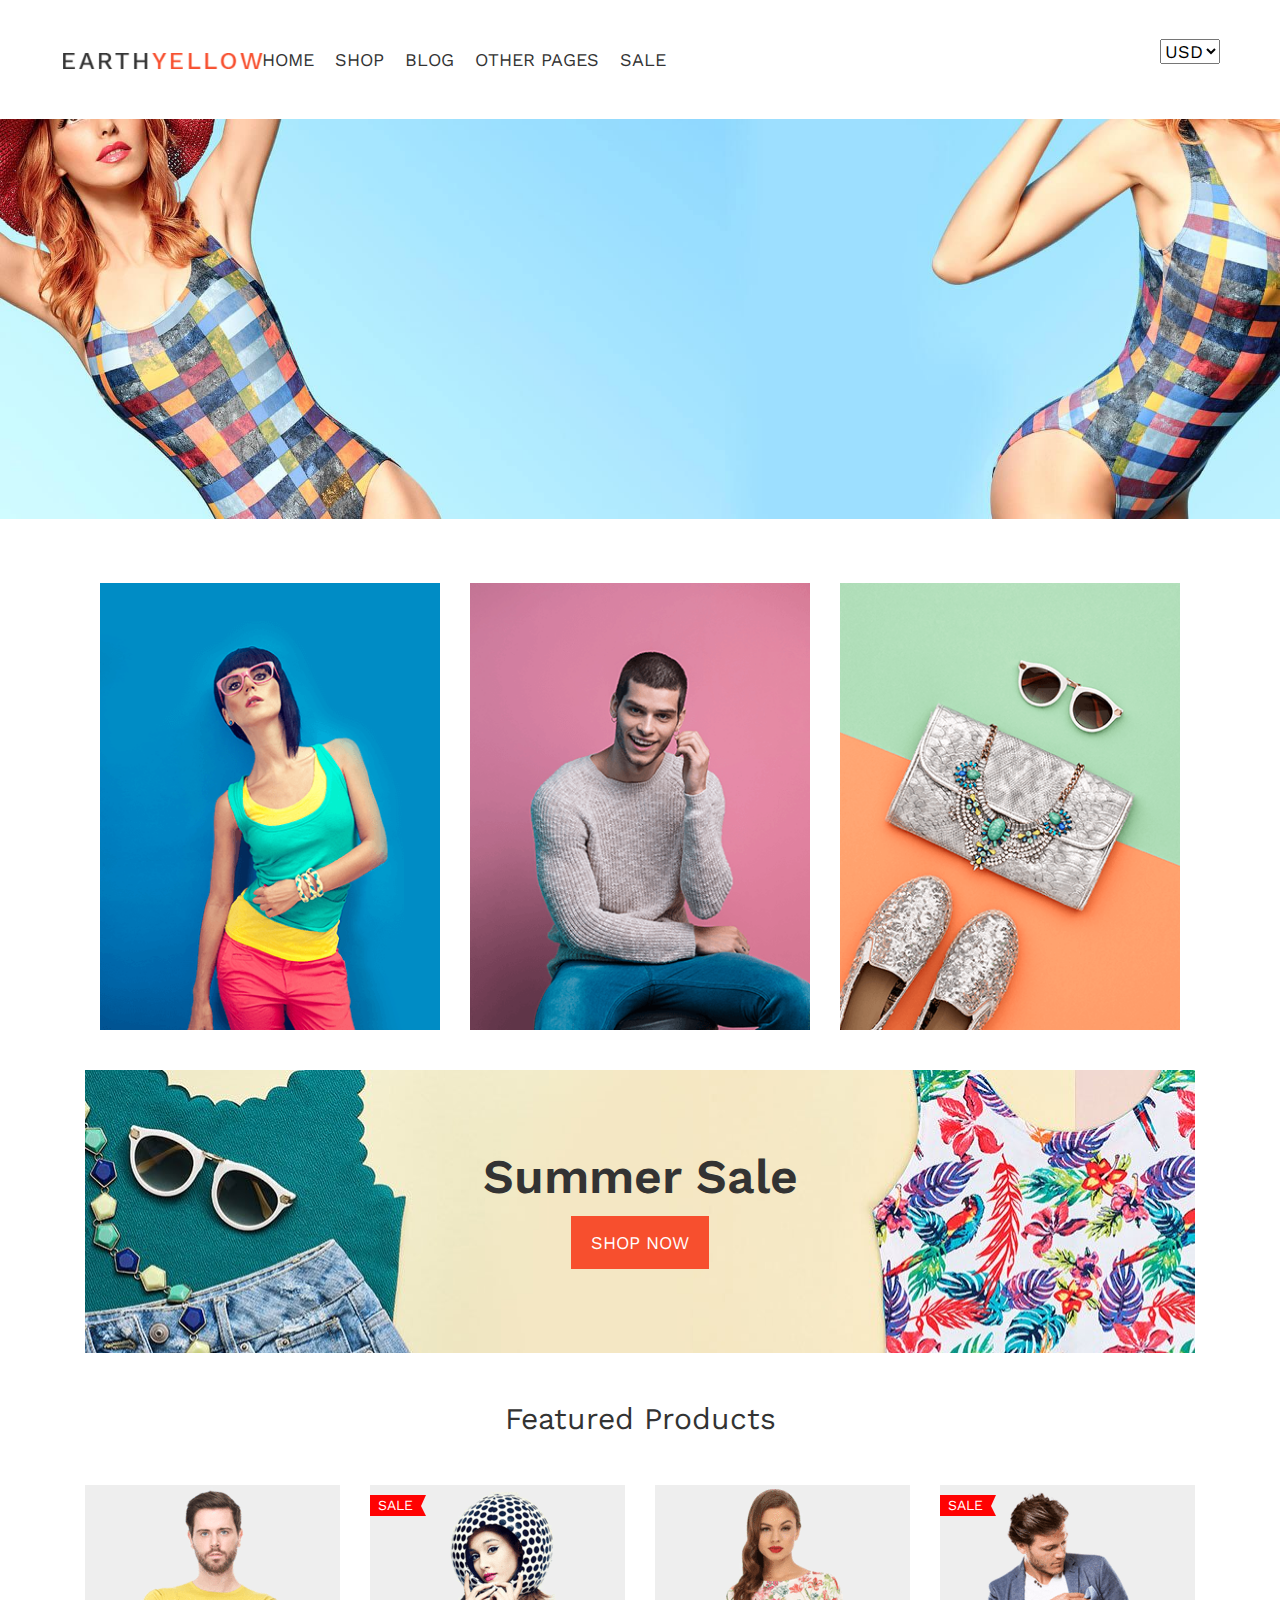
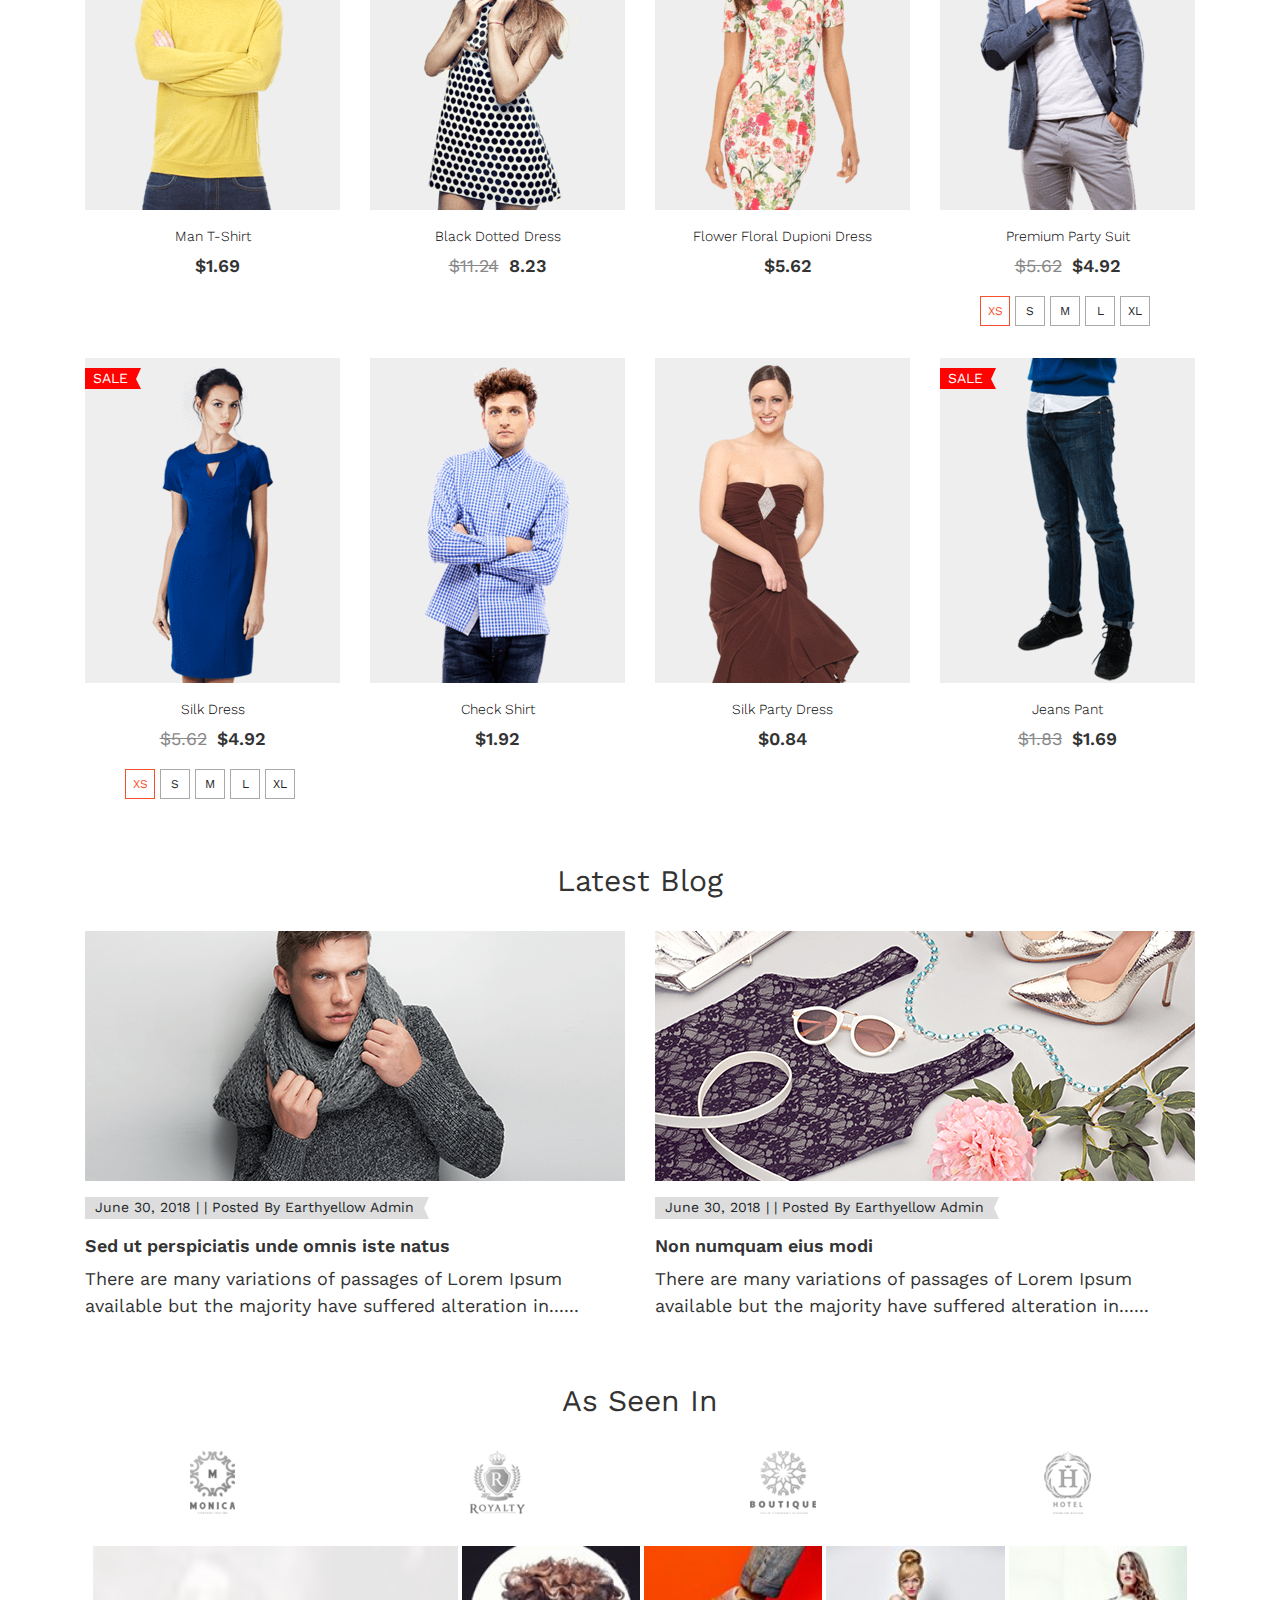
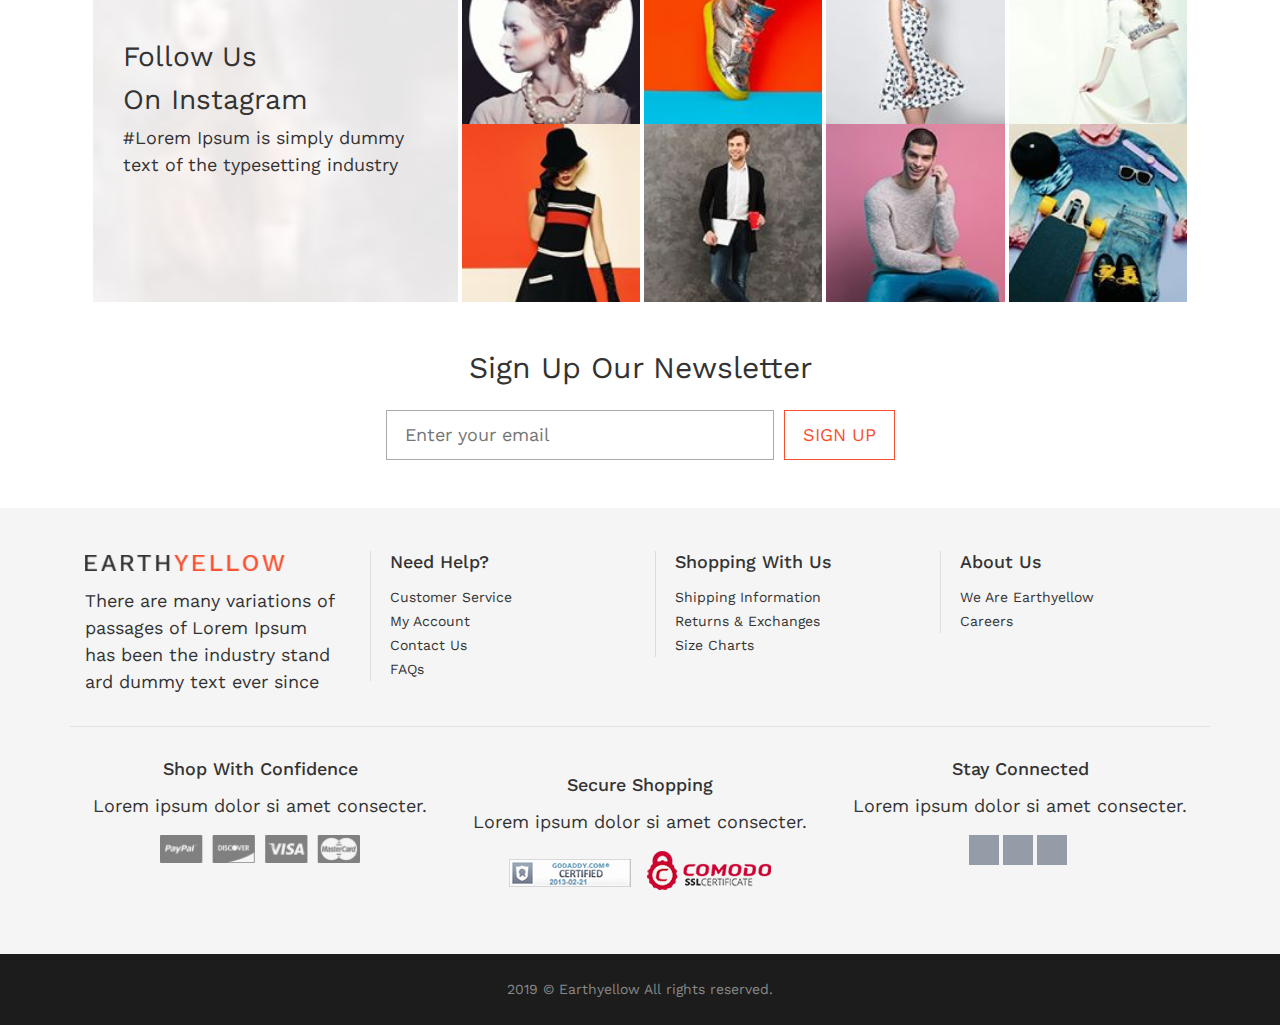
<file: index.html>
<!doctype html>
<html lang="en">
<head>
    <meta charset="UTF-8">
    <meta name="viewport"
          content="width=device-width, user-scalable=no, initial-scale=1.0, maximum-scale=1.0, minimum-scale=1.0">
    <meta http-equiv="X-UA-Compatible" content="ie=edge">
    <link rel="stylesheet" href="https://stackpath.bootstrapcdn.com/bootstrap/4.2.1/css/bootstrap.min.css"
          integrity="sha384-GJzZqFGwb1QTTN6wy59ffF1BuGJpLSa9DkKMp0DgiMDm4iYMj70gZWKYbI706tWS" crossorigin="anonymous">
    <script src="https://code.jquery.com/jquery-3.3.1.slim.min.js"
            integrity="sha384-q8i/X+965DzO0rT7abK41JStQIAqVgRVzpbzo5smXKp4YfRvH+8abtTE1Pi6jizo"
            crossorigin="anonymous"></script>
    <script src="https://cdnjs.cloudflare.com/ajax/libs/popper.js/1.14.6/umd/popper.min.js"
            integrity="sha384-wHAiFfRlMFy6i5SRaxvfOCifBUQy1xHdJ/yoi7FRNXMRBu5WHdZYu1hA6ZOblgut"
            crossorigin="anonymous"></script>
    <script src="https://stackpath.bootstrapcdn.com/bootstrap/4.2.1/js/bootstrap.min.js"
            integrity="sha384-B0UglyR+jN6CkvvICOB2joaf5I4l3gm9GU6Hc1og6Ls7i6U/mkkaduKaBhlAXv9k"
            crossorigin="anonymous"></script>
    <link rel="stylesheet" href="https://use.fontawesome.com/releases/v5.6.3/css/all.css"
          integrity="sha384-UHRtZLI+pbxtHCWp1t77Bi1L4ZtiqrqD80Kn4Z8NTSRyMA2Fd33n5dQ8lWUE00s/" crossorigin="anonymous">
    <link rel="stylesheet" href="bootstrap/css/bootstrap.min.css">
    <link href="https://fonts.googleapis.com/css?family=Work+Sans:400,500,600,700&amp;subset=latin-ext"
          rel="stylesheet">
    <link rel="stylesheet" href="assets/css/earth.css">

</head>
<body>
<main class="earth">
    <header class="d-flex row w-100 align-items-center ">
        <div class="pl-5 col-12 d-none d-lg-flex text-center  col-lg-2 "><a href="index.html"><img src="assets/img/logo.png" class=""
                                                                                alt=""></a></div>
        <div class="col-12 my-2 col-lg-7 mr-0 pr-0 d-flex justify-content-start ">
            <nav class="navbar navbar-expand-lg w-100 ">
                <button class="flex-grow-1 justify-content-start d-flex d-lg-none pt-3 navbar-toggler" type="button" data-toggle="collapse" data-target="#navbarNav"
                        aria-controls="navbarNav" aria-expanded="false" aria-label="Toggle navigation">
                    <span class="navbar-toggler-icon text-dark"><i class="fas fa-bars"></i></span>
                </button><a href="index.html" class="d-lg-none"><img src="assets/img/logo.png" class=""
                                                   alt=""></a>
                <div class="collapse navbar-collapse" id="navbarNav">
                    <ul class="navbar-nav">
                        <li class="nav-item active">
                            <a class="nav-link" href="#">HOME <span class="sr-only">(current)</span></a>
                        </li>
                        <li class="nav-item">
                            <a class="nav-link" href="#">SHOP </a>
                        </li>
                        <li class="nav-item">
                            <a class="nav-link" href="#">BLOG</a>
                        </li>
                        <li class="nav-item">
                            <a class="nav-link" href="#">OTHER PAGES</a>
                        </li>
                        <li class="nav-item">
                            <a class="nav-link " href="#">SALE</a>
                        </li>
                    </ul>
                </div>
            </nav>
        </div>

        <div class="col-6 mb-3 col-lg-2">
            <ul class="d-flex">
                <li><a href="earth-hesap.html"><i class="far fa-user"></i></a></li>
                <li><a href=""><i class="far fa-heart"></i></a></li>
                <li><a href=""><i class="fas fa-search"></i></a></li>
                <li><a href="earth-urun.html"><i class="fas fa-shopping-bag"></i></a></li>
            </ul>
        </div>
        <div class="col-6 mb-3 text-right col-lg-1">
            <select name="" id="">
                <option value="">USD</option>
            </select>
        </div>

    </header>
    <div id="carouselExampleSlidesOnly" class="carousel slide" data-ride="carousel">
        <div class="carousel-inner">
            <div class="carousel-item active">
                <img class="d-block w-100 " src="assets/img/slider1.jpg" alt="First slide">
            </div>
            <div class="carousel-item">
                <img class="d-block w-100 " src="assets/img/slider2.jpg" alt="Second slide">
            </div>

        </div>
    </div>
    <section class="my-5 ">
        <div class="container mt-4">
            <div class="row mx-auto w-100 p-0 container men">
                <div class="col-12 my-3 col-md-4">
                    <div class="women">
                        <img src="assets/img/women_350X460.png" class="w-100" alt="">
                        <a href="earth-more.html" class="text-center">Women <i class="fas fa-long-arrow-alt-right"></i> </a>
                    </div>
                </div>
                <div class="col-12 my-3 col-md-4">
                    <div class="women">
                        <img src="assets/img/men_350X460.png" class="w-100" alt="">
                        <a href="earth-detail.html" class="text-center">Men <i class="fas fa-long-arrow-alt-right"></i> </a>
                    </div>
                </div>
                <div class="col-12 my-3 col-md-4">
                    <div class="women">
                        <img src="assets/img/products_350X460.png" class="w-100" alt="">
                        <a href="" class="text-center">Product <i class="fas fa-long-arrow-alt-right"></i> </a>
                    </div>
                </div>
            </div>
            <div class="summer my-4 text-center">
                <h2 class="mb-4">Summer Sale</h2>
                <a href="" class="">SHOP NOW <i class="fas fa-long-arrow-alt-right"></i> </a>
            </div>
            <div class="products">
                <h3 class="text-center py-4">Featured Products</h3>
                <div class="row">
                    <div class="col-6 col-md-4 pro my-3 col-lg-3">
                        <div class="product">
                            <img src="assets/img/urun.png" class="w-100" alt="">
                            <div class="buttons text-center">
                                <button>Add to bag</button>
                                <div class="quick">
                                    <a href="">quick view</a>
                                </div>

                            </div>
                            <a class="like" href="">
                                <i class="far pt-2 fa-heart"></i>
                            </a>
                        </div>
                        <div class="property">
                            <a href=""><p class="pt-3 text-center">Man T-Shirt</p></a>
                            <p class="text-center"><span class="ucuz"></span><span>$1.69</span></p></div>
                    </div>
                    <div class="col-6 col-md-4 pro my-3 col-lg-3">
                        <div class="product">
                            <img src="assets/img/urun2.png" class="w-100" alt="">
                            <div class="buttons text-center">
                                <button>Add to bag</button>
                                <div class="quick">
                                    <a href="">quick view</a>
                                </div>
                            </div>
                            <a class="like" href="">
                                <i class="far pt-2 fa-heart"></i>
                            </a>
                            <div class="sale">
                                sale<span></span>
                            </div>
                        </div>
                        <div class="property">
                            <a href=""><p class="pt-3 text-center">Black Dotted Dress</p></a>
                            <p class="text-center"><span class="ucuz">$11.24</span><span>8.23</span></p></div>
                    </div>
                    <div class="col-6 col-md-4 pro my-3 col-lg-3">
                        <div class="product">
                            <img src="assets/img/urun3.png" class="w-100" alt="">
                            <div class="buttons text-center">
                                <button>Add to bag</button>
                                <div class="quick">
                                    <a href="">quick view</a>
                                </div>

                            </div>
                            <a class="like" href="">
                                <i class="far pt-2 fa-heart"></i>
                            </a>
                        </div>
                        <div class="property">
                            <a href=""><p class="pt-3 text-center">Flower Floral Dupioni Dress</p></a>
                            <p class="text-center"><span class="ucuz"></span><span>$5.62</span></p></div>
                    </div>
                    <div class="col-6 col-md-4 pro my-3 col-lg-3">
                        <div class="product">
                            <img src="assets/img/urun4.png" class="w-100" alt="">
                            <div class="buttons text-center">
                                <button>Add to bag</button>
                                <div class="quick">
                                    <a href="">quick view</a>
                                </div>

                            </div>
                            <a class="like" href="">
                                <i class="far pt-2 fa-heart"></i>
                            </a>
                            <div class="sale">
                                sale<span></span>
                            </div>
                        </div>
                        <div class="property">
                            <a href=""><p class="pt-3 text-center">Premium Party Suit</p></a>
                            <p class="text-center"><span class="ucuz">$5.62</span><span>$4.92</span></p></div>
                        <div class="size d-flex justify-content-center text-center">
                            <span class="aktif">XS</span>
                            <span>S</span>
                            <span>M</span>
                            <span>L</span>
                            <span>XL</span>
                        </div>
                    </div>
                    <div class="col-6 col-md-4 pro my-3 col-lg-3">
                        <div class="product">
                            <img src="assets/img/urun5.png" class="w-100" alt="">
                            <div class="buttons text-center">
                                <button>Add to bag</button>
                                <div class="quick">
                                    <a href="">quick view</a>
                                </div>

                            </div>
                            <a class="like" href="">
                                <i class="far pt-2 fa-heart"></i>
                            </a>
                            <div class="sale">
                                sale<span></span>
                            </div>
                        </div>
                        <div class="property">
                            <a href=""><p class="pt-3 text-center">Silk Dress</p></a>
                            <p class="text-center"><span class="ucuz">$5.62</span><span>$4.92</span></p></div>
                        <div class="size d-flex justify-content-center text-center">
                            <span class="aktif">XS</span>
                            <span>S</span>
                            <span>M</span>
                            <span>L</span>
                            <span>XL</span>
                        </div>
                    </div>
                    <div class="col-6 col-md-4 pro my-3 col-lg-3">
                        <div class="product">
                            <img src="assets/img/urun6.png" class="w-100" alt="">
                            <div class="buttons text-center">
                                <button>Add to bag</button>
                                <div class="quick">
                                    <a href="">quick view</a>
                                </div>

                            </div>
                            <a class="like" href="">
                                <i class="far pt-2 fa-heart"></i>
                            </a>

                        </div>
                        <div class="property">
                            <a href=""><p class="pt-3 text-center">Check Shirt</p></a>
                            <p class="text-center"><span>$1.92</span></p></div>
                    </div>
                    <div class="col-6 col-md-4 pro my-3 col-lg-3">
                        <div class="product">
                            <img src="assets/img/urun7.png" class="w-100" alt="">
                            <div class="buttons text-center">
                                <button>Add to bag</button>
                                <div class="quick">
                                    <a href="">quick view</a>
                                </div>

                            </div>
                            <a class="like" href="">
                                <i class="far pt-2 fa-heart"></i>
                            </a>
                        </div>
                        <div class="property">
                            <a href=""><p class="pt-3 text-center">Silk Party Dress</p></a>
                            <p class="text-center"><span>$0.84</span></p></div>
                    </div>
                    <div class="col-6 col-md-4 pro my-3 col-lg-3">
                        <div class="product">
                            <img src="assets/img/urun8.png" class="w-100" alt="">
                            <div class="buttons text-center">
                                <button>Add to bag</button>
                                <div class="quick">
                                    <a href="">quick view</a>
                                </div>

                            </div>
                            <a class="like" href="">
                                <i class="far pt-2 fa-heart"></i>
                            </a>
                            <div class="sale">
                                sale<span></span>
                            </div>
                        </div>
                        <div class="property">
                            <a href=""><p class="pt-3 text-center">Jeans Pant</p></a>
                            <p class="text-center"><span class="ucuz">$1.83</span><span>$1.69</span></p></div>
                    </div>
                </div>
            </div>
            <div class="latest_blog my-5">
                <h3 class="pb-4 text-center">Latest Blog</h3>
                <div class="row">
                    <div class="col-12 col-md-6">
                        <div class="blog">
                            <a href=""><img src="assets/img/blog1.png" class="w-100" alt=""></a>
                            <span class=" my-3 date">June 30, 2018 | | Posted By Earthyellow Admin <span
                                    class="shape"></span></span>
                            <a href=""><h5>Sed ut perspiciatis unde omnis iste natus</h5></a>
                            <p>There are many variations of passages of Lorem Ipsum available but the majority have
                                suffered alteration in......
                            </p>
                        </div>
                    </div>
                    <div class="col-12 col-md-6">
                        <div class="blog">
                            <a href=""><img src="assets/img/blog2.png" class="w-100" alt=""></a>
                            <span class=" my-3 date">June 30, 2018 | | Posted By Earthyellow Admin<span
                                    class="shape"></span></span>
                            <a href=""><h5>Non numquam eius modi</h5></a>
                            <p>There are many variations of passages of Lorem Ipsum available but the majority have
                                suffered alteration in......
                            </p>
                        </div>
                    </div>
                </div>
            </div>
            <div class="seen">
                <h3 class="text-center">As Seen In</h3>
                <div class="row py-4 text-center">
                    <div class="col-3">
                        <img src="assets/img/customer.png" alt="">
                    </div>
                    <div class="col-3">
                        <img src="assets/img/customer2.png" alt="">
                    </div>
                    <div class="col-3">
                        <img src="assets/img/customer3.png" alt="">
                    </div>
                    <div class="col-3">
                        <img src="assets/img/customer4.png" alt="">
                    </div>
                </div>
            </div>
            <div class="instagram">
                <div class="row m-2">
                    <div class="col-md-4  title">
                        <i class="fab fa-instagram"></i>
                        <h3>
                            <span>
                                Follow Us <br>
                                On Instagram
                            </span>
                        </h3>
                        <p class="pr-5"><span>#Lorem Ipsum is simply dummy text of the typesetting industry
                            </span>
                        </p>
                    </div>
                    <div class="col-md-8 mt-3 mt-md-0">
                        <div class="row">
                            <div class="col-3 pr-0 pl-1">
                                <img src="assets/img/insta1.jpg" class="w-100" alt="">
                            </div>
                            <div class="col-3 pr-0 pl-1">
                                <img src="assets/img/insta2.jpg" class="w-100" alt="">
                            </div>
                            <div class="col-3 pr-0 pl-1">
                                <img src="assets/img/insta3.jpg" class="w-100" alt="">
                            </div>
                            <div class="col-3 pr-0 pl-1">
                                <img src="assets/img/insta4.jpg" class="w-100" alt="">
                            </div>
                            <div class="col-3 pr-0 pl-1">
                                <img src="assets/img/insta5.jpg" class="w-100" alt="">
                            </div>
                            <div class="col-3 pr-0 pl-1">
                                <img src="assets/img/insta6.jpg" class="w-100" alt="">
                            </div>
                            <div class="col-3 pr-0 pl-1">
                                <img src="assets/img/insta7.jpg" class="w-100" alt="">
                            </div>
                            <div class="col-3 pr-0 pl-1">
                                <img src="assets/img/insta8.jpg" class="w-100" alt="">
                            </div>
                        </div>
                    </div>
                </div>
            </div>
            <div class="sign my-5">
                <h3 class="text-center"><span>Sign Up Our Newsletter</span></h3>
                <form class="my-4 d-flex justify-content-center">
                    <input type="text" placeholder="Enter your email">
                    <button>SIGN UP <i class="fas fa-long-arrow-alt-right"></i></button>
                </form>
            </div>
        </div>
    </section>
    <footer class="text-center text-md-left">
        <div class="container py-2">
            <div class="footer-top row">
                <div class="col-lg-3   col-sm-6 ">
                    <div class="borda">
                    <img src="assets/img/logo.png" class="mb-3 " alt="">
                    <p>There are many variations of passages of Lorem Ipsum has been the industry stand ard dummy text
                        ever since</p>
                </div></div>
                <div class="col-lg-3   col-sm-6 ">
                    <div class="bord">
                        <h5>Need Help? </h5>
                        <ul class="p-0 m-0">
                            <li><a href="">Customer Service</a></li>
                            <li><a href="">My Account</a></li>
                            <li><a href="">Contact Us</a></li>
                            <li><a href="">FAQs</a></li>
                        </ul>
                    </div>
                </div>
                <div class="col-lg-3 my-3 my-sm-0 col-sm-6 ">
                    <div class="bord">
                        <h5>Shopping With Us</h5>
                        <ul class="p-0 m-0">
                            <li><a href="">Shipping Information</a></li>
                            <li><a href="">Returns & Exchanges</a></li>
                            <li><a href="">Size Charts</a></li>
                        </ul>
                    </div>
                </div>
                <div class="col-lg-3 col-sm-6 ">
                    <div class="bord">
                        <h5>About Us</h5>
                        <ul class="p-0 m-0">
                            <li><a href="">We Are Earthyellow</a></li>
                            <li><a href="">Careers</a></li>
                        </ul>
                    </div>
                </div>
            </div>
            <div class="footer-middle row text-center border-top">
                <div class="col-sm-12 col-md-4">
                    <h5>Shop With Confidence</h5>
                    <p>Lorem ipsum dolor si amet consecter.</p>
                    <img src="assets/img/payments.png" alt="">
                </div>
                <div class="col-sm-12 my-3 col-md-4">
                    <h5>Secure Shopping
                    </h5>
                    <p>Lorem ipsum dolor si amet consecter.</p>
                    <ul class="d-flex justify-content-center">
                        <li class="pt-2"><img src="assets/img/certi_large.png" class="w-100" alt=""></li>
                        <li class="ml-3"><img src="assets/img/comodo_large.png" class="w-100" alt=""></li>
                    </ul>
                </div>
                <div class="col-sm-12 col-md-4">
                    <h5>Stay Connected</h5>
                    <p>Lorem ipsum dolor si amet consecter.</p>
                    <ul class="d-flex social-icon justify-content-center">
                        <li><a href=""><i class="fab fa-facebook-f"></i></a></li>
                        <li><a href=""><i class="fab fa-pinterest-p"></i></a></li>
                        <li><a href=""><i class="fab fa-instagram"></i></a></li>
                    </ul>
                </div>
            </div>

        </div>
        <div class="text-center footer-bottom">
            <p class="pb-0 mb-0">2019 © Earthyellow All rights reserved.</p>
        </div>
    </footer>
</main>
</body>
</html>
</file>
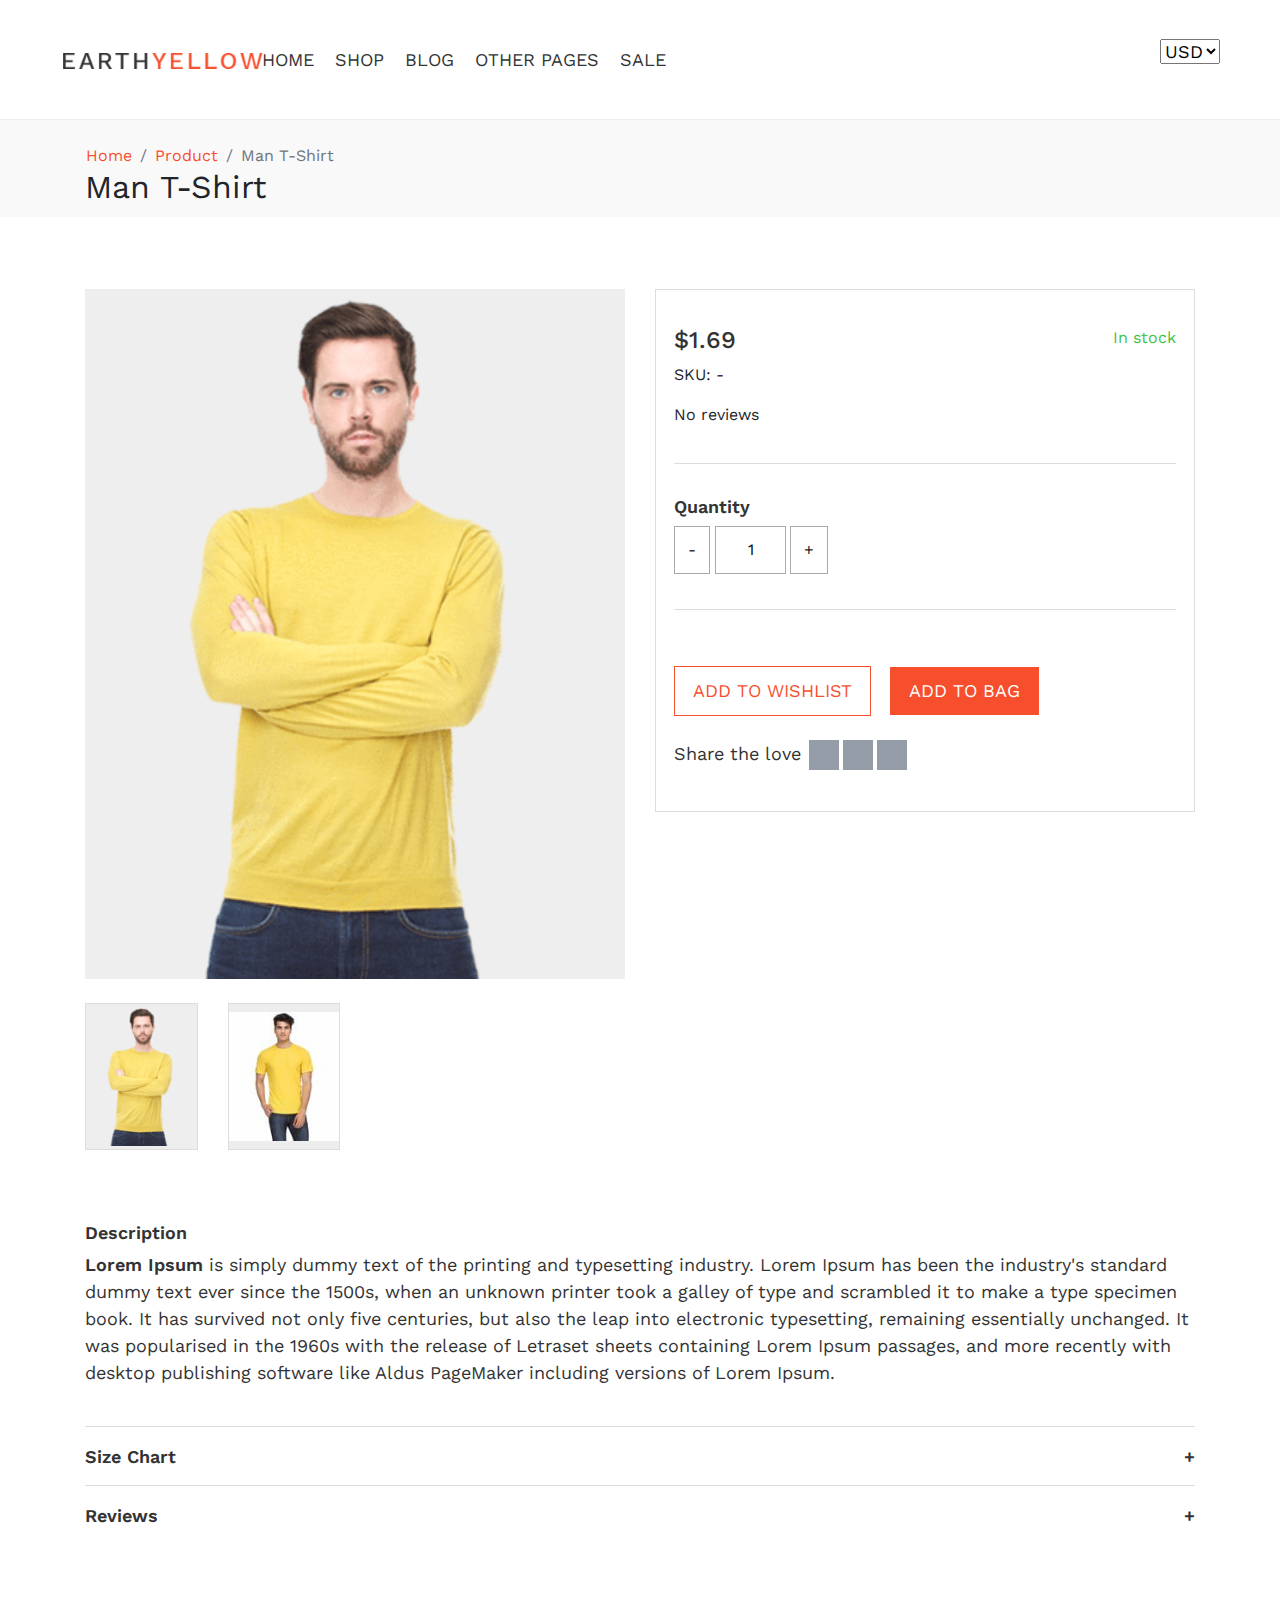
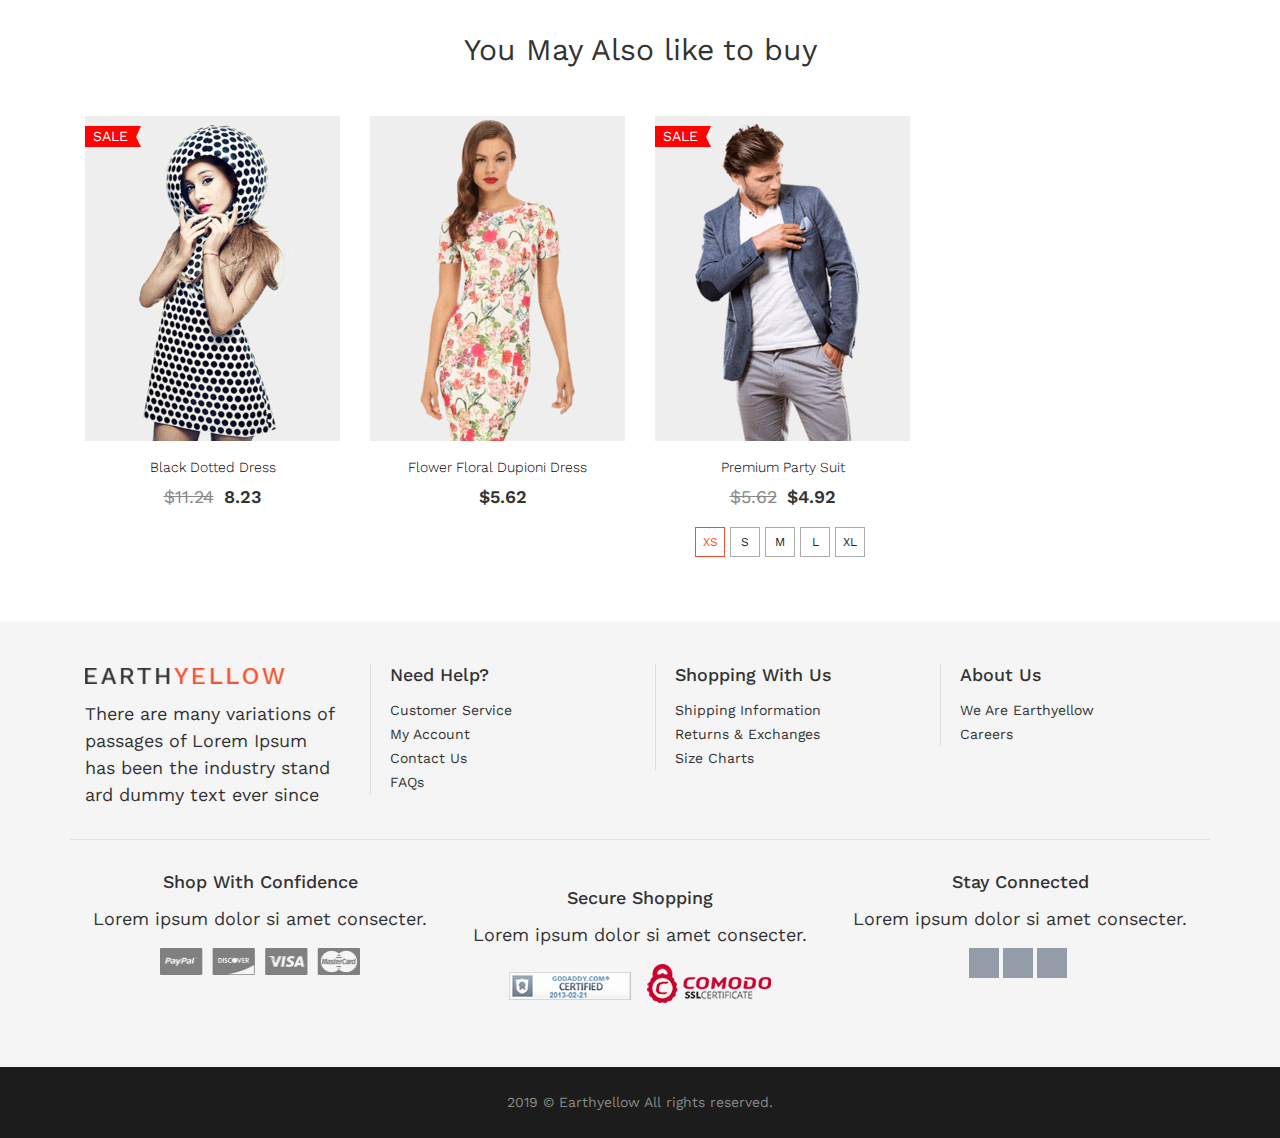
<file: earth-detail.html>
<!doctype html>
<html lang="en">
<head>
    <meta charset="UTF-8">
    <meta name="viewport"
          content="width=device-width, user-scalable=no, initial-scale=1.0, maximum-scale=1.0, minimum-scale=1.0">
    <meta http-equiv="X-UA-Compatible" content="ie=edge">
    <link rel="stylesheet" href="https://stackpath.bootstrapcdn.com/bootstrap/4.2.1/css/bootstrap.min.css"
          integrity="sha384-GJzZqFGwb1QTTN6wy59ffF1BuGJpLSa9DkKMp0DgiMDm4iYMj70gZWKYbI706tWS" crossorigin="anonymous">
    <script src="https://code.jquery.com/jquery-3.3.1.slim.min.js"
            integrity="sha384-q8i/X+965DzO0rT7abK41JStQIAqVgRVzpbzo5smXKp4YfRvH+8abtTE1Pi6jizo"
            crossorigin="anonymous"></script>
    <script src="https://cdnjs.cloudflare.com/ajax/libs/popper.js/1.14.6/umd/popper.min.js"
            integrity="sha384-wHAiFfRlMFy6i5SRaxvfOCifBUQy1xHdJ/yoi7FRNXMRBu5WHdZYu1hA6ZOblgut"
            crossorigin="anonymous"></script>
    <script src="https://stackpath.bootstrapcdn.com/bootstrap/4.2.1/js/bootstrap.min.js"
            integrity="sha384-B0UglyR+jN6CkvvICOB2joaf5I4l3gm9GU6Hc1og6Ls7i6U/mkkaduKaBhlAXv9k"
            crossorigin="anonymous"></script>
    <link rel="stylesheet" href="https://use.fontawesome.com/releases/v5.6.3/css/all.css"
          integrity="sha384-UHRtZLI+pbxtHCWp1t77Bi1L4ZtiqrqD80Kn4Z8NTSRyMA2Fd33n5dQ8lWUE00s/" crossorigin="anonymous">
    <link rel="stylesheet" href="bootstrap/css/bootstrap.min.css">
    <link href="https://fonts.googleapis.com/css?family=Work+Sans:400,500,600,700&amp;subset=latin-ext"
          rel="stylesheet">
    <link rel="stylesheet" href="assets/css/earth.css">

</head>
<body>
<main class="earth-detail">
    <header class="d-flex row w-100 align-items-center ">
        <div class="pl-5 col-12 d-none d-lg-flex text-center  col-lg-2 "><a href="index.html"><img src="assets/img/logo.png" class=""
                                                                                                   alt=""></a></div>
        <div class="col-12 my-2 col-lg-7 mr-0 pr-0 d-flex justify-content-start ">
            <nav class="navbar navbar-expand-lg w-100 ">
                <button class="flex-grow-1 justify-content-start d-flex d-lg-none pt-3 navbar-toggler" type="button" data-toggle="collapse" data-target="#navbarNav"
                        aria-controls="navbarNav" aria-expanded="false" aria-label="Toggle navigation">
                    <span class="navbar-toggler-icon text-dark"><i class="fas fa-bars"></i></span>
                </button><a href="index.html" class="d-lg-none"><img src="assets/img/logo.png" class=""
                                                                     alt=""></a>
                <div class="collapse navbar-collapse" id="navbarNav">
                    <ul class="navbar-nav">
                        <li class="nav-item active">
                            <a class="nav-link" href="#">HOME <span class="sr-only">(current)</span></a>
                        </li>
                        <li class="nav-item">
                            <a class="nav-link" href="#">SHOP </a>
                        </li>
                        <li class="nav-item">
                            <a class="nav-link" href="#">BLOG</a>
                        </li>
                        <li class="nav-item">
                            <a class="nav-link" href="#">OTHER PAGES</a>
                        </li>
                        <li class="nav-item">
                            <a class="nav-link " href="#">SALE</a>
                        </li>
                    </ul>
                </div>
            </nav>
        </div>

        <div class="col-6 mb-3 col-lg-2">
            <ul class="d-flex">
                <li><a href="earth-hesap.html"><i class="far fa-user"></i></a></li>
                <li><a href=""><i class="far fa-heart"></i></a></li>
                <li><a href=""><i class="fas fa-search"></i></a></li>
                <li><a href="earth-urun.html"><i class="fas fa-shopping-bag"></i></a></li>
            </ul>
        </div>
        <div class="col-6 mb-3 text-right col-lg-1">
            <select name="" id="">
                <option value="">USD</option>
            </select>
        </div>

    </header>
    <nav class="breadcrumb-nav" aria-label="breadcrumb">
        <ol class="pb-0 mb-0 container breadcrumb">
            <li class="breadcrumb-item"><a href="#">Home</a></li>
            <li class="breadcrumb-item"><a href="#">Product</a></li>
            <li class="breadcrumb-item active" aria-current="page">Man T-Shirt</li>
        </ol>
        <div class="container"><h1>Man T-Shirt</h1></div>
    </nav>
    <section class="my-5 pt-4">
        <div class="container">
            <div class="row">
                <div class="col-lg-6">
                    <div class="text-center product-img">
                        <img src="assets/img/f_product5_large.png" class="w-100"></div>
                    <div class="row my-4">
                        <div class=" col-3">
                            <div class="bordar">
                                <img src="assets/img/f_product5_150X150.png" class="  w-100" alt="">
                            </div>
                        </div>
                        <div class="col-3 ">
                            <div class="bordar">
                                <img src="assets/img/f2.jpg" class="w-100 " alt="">
                            </div>
                        </div>
                    </div>
                </div>
                <div class="col-lg-6">
                    <div class="right-side">
                        <div class="product-title">
                            <div class="d-flex"><h1 class="flex-grow-1">$1.69</h1><span><a href="">In stock</a></span>
                            </div>
                            <p>SKU: -</p>
                            <span><i class="far fa-star"></i><i class="far fa-star"></i><i class="far fa-star"></i><i
                                    class="far fa-star"></i><i class="far fa-star"></i>
                            No reviews
                            </span>
                        </div>
                        <div class="quantity">
                            <h5>Quantity</h5>
                            <span>-</span> <input type="text" placeholder="1"><span class="ml-1">+</span>
                        </div>
                        <div class="product-button">
                            <a class="mt-3" href="">add to wishlist</a>
                            <button class="mt-3">add to bag</button>
                        </div>
                        <div class="product-share mt-4 d-flex">
                            <p>Share the love</p>
                            <ul class="d-flex p-0 ml-2 text-center">
                                <li><a href=""><i class="fab fa-facebook-f"></i></a></li>
                                <li><a href=""><i class="fab fa-twitter"></i></a></li>
                                <li><a href=""><i class="fab fa-pinterest-p"></i></a></li>
                            </ul>
                        </div>
                    </div>
                </div>
            </div>
            <div class="description my-5">
                <h5>Description</h5>
                <p class="pb-4"><strong>Lorem Ipsum </strong>
                    is simply dummy text of the printing and typesetting industry. Lorem Ipsum has been the industry's
                    standard dummy text ever since the 1500s, when an unknown printer took a galley of type and
                    scrambled it to make a type specimen book. It has survived not only five centuries, but also the
                    leap into electronic typesetting, remaining essentially unchanged. It was popularised in the 1960s
                    with the release of Letraset sheets containing Lorem Ipsum passages, and more recently with desktop
                    publishing software like Aldus PageMaker including versions of Lorem Ipsum.</p>
                <div class="size-chart">
                    <p class="mb-0">
                        <a class="d-flex w-100 " data-toggle="collapse" href="#collapseExample" role="button"
                           aria-expanded="false" aria-controls="collapseExample">
                            <span class="flex-grow-1"> Size Chart</span><span>+</span>
                        </a>
                    </p>
                    <div class="collapse" id="collapseExample">
                        <div>
                            <p>Lorem ipsum dolor sit amet, consectetur adipiscing elit, sed do eiusmod tempor incididunt
                                ut labore et dolore magna aliqua. Ut enim ad minim veniam, quis nostrud exercitation
                                ullamco laboris nisi ut aliquip ex ea commodo consequat.</p>
                            <p>Duis aute irure dolor in reprehenderit in voluptate velit esse cillum dolore eu fugiat
                                nulla pariatur.

                            </p>
                        </div>
                    </div>
                </div>
                <div class="reviews">
                    <p>
                        <a class="d-flex w-100 " data-toggle="collapse" href="#collapseExample2" role="button"
                           aria-expanded="false" aria-controls="collapseExample">
                            <span class="flex-grow-1">Reviews</span><span>+</span>
                        </a>
                    </p>
                    <div class="collapse" id="collapseExample2">
                        <div class="spr-header my-4">
                            <h2>Customer Reviews</h2>
                            <div class="d-flex"><span class="flex-grow-1">No reviews yet</span><a id="write">Write a review</a></div>
                       <div id="comment" class="d-none comment">
                           <h3>Write a Review</h3>
                           <form class="">
                               <div class="form-group">
                                   <label for="exampleInputPassword1">Name</label>
                                   <input type="text" class="form-control" id="exampleInputPassword1" placeholder="Enter your name">
                               </div>
                               <div class="form-group">
                                   <label for="exampleInputEmail1">Email address</label>
                                   <input type="email" class="form-control" id="exampleInputEmail1" aria-describedby="emailHelp" placeholder="john.smith@example.com">
                               </div>

                               <div class="form-group">
                                   <label class="d-block" for="">Rating</label>
                                   <span><i class="far fa-star"></i><i class="far fa-star"></i><i class="far fa-star"></i><i class="far fa-star"></i><i class="far fa-star"></i></span>
                               </div>
                               <div class="form-group">
                                   <label for="exampleInputPassword1">Review Title</label>
                                   <input type="text" class="form-control" placeholder="Give Your Review a title">
                               </div>
                               <div class="form-group">
                                   <label >Body of Review (1500)</label>
                                   <textarea class="form-control" placeholder="Write your comments here" rows="4"></textarea>
                               </div>
                               <div class="text-right"><button>SUBMIT REVIEW</button></div>
                           </form>
                       </div>
                        </div>
                    </div>
                </div>
            </div>
            <div class="products">
                <h3 class="text-center py-4">You May Also like to buy</h3>
                <div class="row">
                    <div class="col-6 col-md-4 pro my-3 col-lg-3">
                        <div class="product">
                            <img src="assets/img/urun2.png" class="w-100" alt="">
                            <div class="buttons text-center">
                                <button>Add to bag</button>
                                <div class="quick">
                                    <a href="">quick view</a>
                                </div>
                            </div>
                            <a class="like" href="">
                                <i class="far pt-2 fa-heart"></i>
                            </a>
                            <div class="sale">
                                sale<span></span>
                            </div>
                        </div>
                        <div class="property">
                            <a href=""><p class="pt-3 text-center">Black Dotted Dress</p></a>
                            <p class="text-center"><span class="ucuz">$11.24</span><span>8.23</span></p></div>
                    </div>
                    <div class="col-6 col-md-4 pro my-3 col-lg-3">
                        <div class="product">
                            <img src="assets/img/urun3.png" class="w-100" alt="">
                            <div class="buttons text-center">
                                <button>Add to bag</button>
                                <div class="quick">
                                    <a href="">quick view</a>
                                </div>

                            </div>
                            <a class="like" href="">
                                <i class="far pt-2 fa-heart"></i>
                            </a>
                        </div>
                        <div class="property">
                            <a href=""><p class="pt-3 text-center">Flower Floral Dupioni Dress</p></a>
                            <p class="text-center"><span class="ucuz"></span><span>$5.62</span></p></div>
                    </div>
                    <div class="col-6 col-md-4 pro my-3 col-lg-3">
                        <div class="product">
                            <img src="assets/img/urun4.png" class="w-100" alt="">
                            <div class="buttons text-center">
                                <button>Add to bag</button>
                                <div class="quick">
                                    <a href="">quick view</a>
                                </div>

                            </div>
                            <a class="like" href="">
                                <i class="far pt-2 fa-heart"></i>
                            </a>
                            <div class="sale">
                                sale<span></span>
                            </div>
                        </div>
                        <div class="property">
                            <a href=""><p class="pt-3 text-center">Premium Party Suit</p></a>
                            <p class="text-center"><span class="ucuz">$5.62</span><span>$4.92</span></p></div>
                        <div class="size d-flex justify-content-center text-center">
                            <span class="aktif">XS</span>
                            <span>S</span>
                            <span>M</span>
                            <span>L</span>
                            <span>XL</span>
                        </div>
                    </div>
                </div>
            </div>
        </div>
    </section>
    <footer class="text-center text-md-left">
        <div class="container py-2">
            <div class="footer-top row">
                <div class="col-lg-3   col-sm-6 ">
                    <div class="borda">
                        <img src="assets/img/logo.png" class="mb-3 " alt="">
                        <p>There are many variations of passages of Lorem Ipsum has been the industry stand ard dummy
                            text
                            ever since</p>
                    </div>
                </div>
                <div class="col-lg-3   col-sm-6 ">
                    <div class="bord">
                        <h5>Need Help? </h5>
                        <ul class="p-0 m-0">
                            <li><a href="">Customer Service</a></li>
                            <li><a href="">My Account</a></li>
                            <li><a href="">Contact Us</a></li>
                            <li><a href="">FAQs</a></li>
                        </ul>
                    </div>
                </div>
                <div class="col-lg-3 my-3 my-sm-0 col-sm-6 ">
                    <div class="bord">
                        <h5>Shopping With Us</h5>
                        <ul class="p-0 m-0">
                            <li><a href="">Shipping Information</a></li>
                            <li><a href="">Returns & Exchanges</a></li>
                            <li><a href="">Size Charts</a></li>
                        </ul>
                    </div>
                </div>
                <div class="col-lg-3 col-sm-6 ">
                    <div class="bord">
                        <h5>About Us</h5>
                        <ul class="p-0 m-0">
                            <li><a href="">We Are Earthyellow</a></li>
                            <li><a href="">Careers</a></li>
                        </ul>
                    </div>
                </div>
            </div>
            <div class="footer-middle row text-center border-top">
                <div class="col-sm-12 col-md-4">
                    <h5>Shop With Confidence</h5>
                    <p>Lorem ipsum dolor si amet consecter.</p>
                    <img src="assets/img/payments.png" alt="">
                </div>
                <div class="col-sm-12 my-3 col-md-4">
                    <h5>Secure Shopping
                    </h5>
                    <p>Lorem ipsum dolor si amet consecter.</p>
                    <ul class="d-flex justify-content-center">
                        <li class="pt-2"><img src="assets/img/certi_large.png" class="w-100" alt=""></li>
                        <li class="ml-3"><img src="assets/img/comodo_large.png" class="w-100" alt=""></li>
                    </ul>
                </div>
                <div class="col-sm-12 col-md-4">
                    <h5>Stay Connected</h5>
                    <p>Lorem ipsum dolor si amet consecter.</p>
                    <ul class="d-flex social-icon justify-content-center">
                        <li><a href=""><i class="fab fa-facebook-f"></i></a></li>
                        <li><a href=""><i class="fab fa-pinterest-p"></i></a></li>
                        <li><a href=""><i class="fab fa-instagram"></i></a></li>
                    </ul>
                </div>
            </div>

        </div>
        <div class="text-center footer-bottom">
            <p class="pb-0 mb-0">2019 © Earthyellow All rights reserved.</p>
        </div>
    </footer>
</main>
<script>
    $("#write").click(function () {
        $("#comment").removeClass("d-none");
    })
</script>
</body>
</html>
</file>
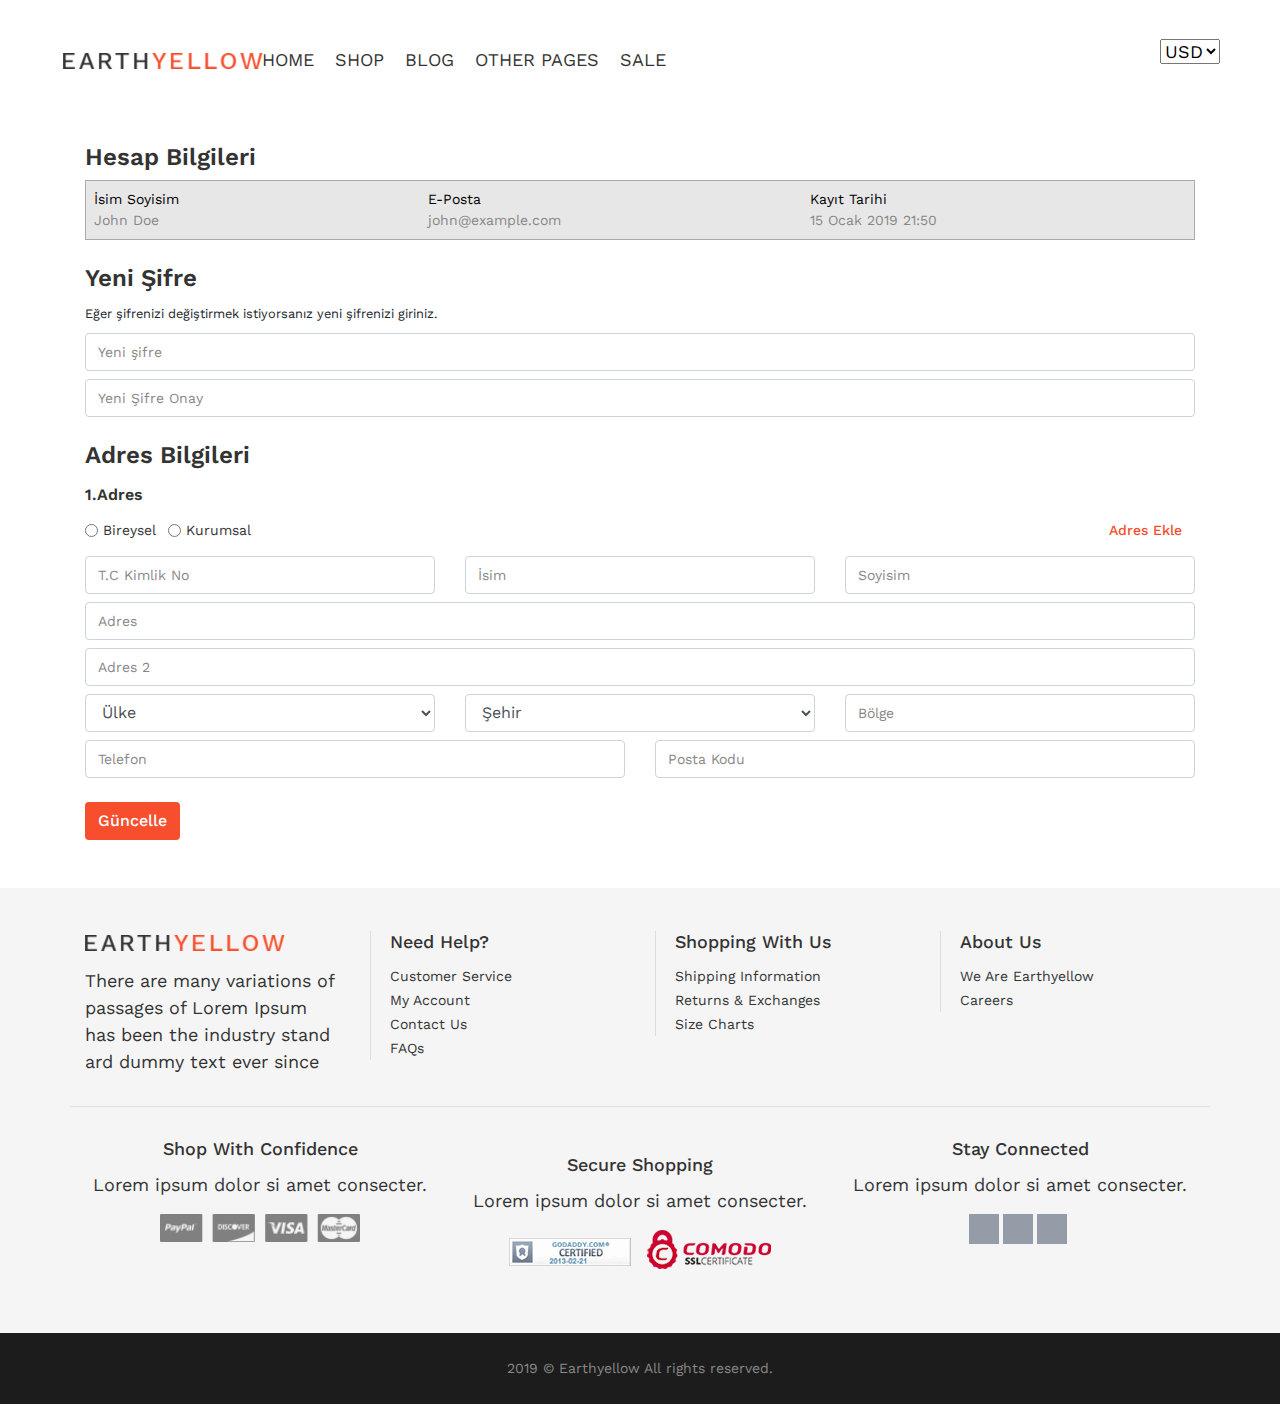
<file: earth-hesap.html>
<!doctype html>
<html lang="en">
<head>
    <meta charset="UTF-8">
    <meta name="viewport"
          content="width=device-width, user-scalable=no, initial-scale=1.0, maximum-scale=1.0, minimum-scale=1.0">
    <meta http-equiv="X-UA-Compatible" content="ie=edge">
    <link rel="stylesheet" href="https://stackpath.bootstrapcdn.com/bootstrap/4.2.1/css/bootstrap.min.css"
          integrity="sha384-GJzZqFGwb1QTTN6wy59ffF1BuGJpLSa9DkKMp0DgiMDm4iYMj70gZWKYbI706tWS" crossorigin="anonymous">
    <script src="https://code.jquery.com/jquery-3.3.1.slim.min.js"
            integrity="sha384-q8i/X+965DzO0rT7abK41JStQIAqVgRVzpbzo5smXKp4YfRvH+8abtTE1Pi6jizo"
            crossorigin="anonymous"></script>
    <script src="https://cdnjs.cloudflare.com/ajax/libs/popper.js/1.14.6/umd/popper.min.js"
            integrity="sha384-wHAiFfRlMFy6i5SRaxvfOCifBUQy1xHdJ/yoi7FRNXMRBu5WHdZYu1hA6ZOblgut"
            crossorigin="anonymous"></script>
    <script src="https://stackpath.bootstrapcdn.com/bootstrap/4.2.1/js/bootstrap.min.js"
            integrity="sha384-B0UglyR+jN6CkvvICOB2joaf5I4l3gm9GU6Hc1og6Ls7i6U/mkkaduKaBhlAXv9k"
            crossorigin="anonymous"></script>
    <link rel="stylesheet" href="https://use.fontawesome.com/releases/v5.6.3/css/all.css"
          integrity="sha384-UHRtZLI+pbxtHCWp1t77Bi1L4ZtiqrqD80Kn4Z8NTSRyMA2Fd33n5dQ8lWUE00s/" crossorigin="anonymous">
    <link rel="stylesheet" href="bootstrap/css/bootstrap.min.css">
    <link href="https://fonts.googleapis.com/css?family=Work+Sans:400,500,600,700&amp;subset=latin-ext"
          rel="stylesheet">
    <link rel="stylesheet" href="assets/css/earth.css">

</head>
<body>
<main class="earth-hesap">
    <header class="d-flex row w-100 align-items-center ">
        <div class="pl-5 col-12 d-none d-lg-flex text-center  col-lg-2 "><a href="index.html"><img src="assets/img/logo.png" class=""
                                                                                                   alt=""></a></div>
        <div class="col-12 my-2 col-lg-7 mr-0 pr-0 d-flex justify-content-start ">
            <nav class="navbar navbar-expand-lg w-100 ">
                <button class="flex-grow-1 justify-content-start d-flex d-lg-none pt-3 navbar-toggler" type="button" data-toggle="collapse" data-target="#navbarNav"
                        aria-controls="navbarNav" aria-expanded="false" aria-label="Toggle navigation">
                    <span class="navbar-toggler-icon text-dark"><i class="fas fa-bars"></i></span>
                </button><a href="index.html" class="d-lg-none"><img src="assets/img/logo.png" class=""
                                                                     alt=""></a>
                <div class="collapse navbar-collapse" id="navbarNav">
                    <ul class="navbar-nav">
                        <li class="nav-item active">
                            <a class="nav-link" href="#">HOME <span class="sr-only">(current)</span></a>
                        </li>
                        <li class="nav-item">
                            <a class="nav-link" href="#">SHOP </a>
                        </li>
                        <li class="nav-item">
                            <a class="nav-link" href="#">BLOG</a>
                        </li>
                        <li class="nav-item">
                            <a class="nav-link" href="#">OTHER PAGES</a>
                        </li>
                        <li class="nav-item">
                            <a class="nav-link " href="#">SALE</a>
                        </li>
                    </ul>
                </div>
            </nav>
        </div>

        <div class="col-6 mb-3 col-lg-2">
            <ul class="d-flex">
                <li><a href="earth-hesap.html"><i class="far fa-user"></i></a></li>
                <li><a href=""><i class="far fa-heart"></i></a></li>
                <li><a href=""><i class="fas fa-search"></i></a></li>
                <li><a href="earth-urun.html"><i class="fas fa-shopping-bag"></i></a></li>
            </ul>
        </div>
        <div class="col-6 mb-3 text-right col-lg-1">
            <select name="" id="">
                <option value="">USD</option>
            </select>
        </div>

    </header>
    <section class="pb-5">
        <div class="container">
            <div class="head my-4">
                <h4>Hesap Bilgileri</h4>
                <div class="d-sm-flex hesap p-2">
                    <div class=" my-1 my-sm-0 flex-grow-1">
                        <p class="m-0">İsim Soyisim</p>
                        <p class="m-0"><span>John Doe</span></p>
                    </div>
                    <div class=" my-1 my-sm-0 flex-grow-1">
                        <p class="m-0">E-Posta</p>
                        <p class="m-0"><span>john@example.com</span></p>
                    </div>
                    <div class=" my-1 my-sm-0 flex-grow-1">
                        <p class="m-0">Kayıt Tarihi</p>
                        <p class="m-0"><span>15 Ocak 2019 21:50</span></p>
                    </div>
                </div>
            </div>
            <div class="head-2 my-4">
                <h4>Yeni Şifre</h4>
                <small>Eğer şifrenizi değiştirmek istiyorsanız yeni şifrenizi giriniz.</small>
                <input type="password" class="my-2 form-control" placeholder="Yeni şifre">
                <input type="password" class="form-control" placeholder="Yeni Şifre Onay">
            </div>
            <div class="head-3 my-4">
                <h4>Adres Bilgileri</h4>
                <h6 class="pt-2">1.Adres</h6>
                <form>
                    <div class="my-2 d-flex">
                        <div class="form-check form-check-inline">
                            <input class="form-check-input" type="radio" name="inlineRadioOptions" id="inlineRadio1"
                                   value="option1">
                            <label class="form-check-label" for="inlineRadio1">Bireysel</label>
                        </div>
                        <div class="flex-grow-1 form-check form-check-inline">
                            <input class="form-check-input" type="radio" name="inlineRadioOptions" id="inlineRadio2"
                                   value="option2">
                            <label class="form-check-label" for="inlineRadio2">Kurumsal</label>
                        </div>
                        <div><button id="ekle" class="btn ekle" type="button">Adres Ekle</button></div>
                    </div>
                    <div class="row my-2">
                        <div class="col-12 col-md my-2 my-md-0">
                            <input type="text" class="form-control" placeholder="T.C Kimlik No">
                        </div>
                        <div class="col-12 col-md my-2 my-md-0">
                            <input type="text" class="form-control" placeholder="İsim">
                        </div>
                        <div class="col-12 col-md my-2 my-md-0">
                            <input type="text" class="form-control" placeholder="Soyisim">
                        </div>
                    </div>
                    <div>
                        <input type="text" class="my-2 form-control" placeholder="Adres">
                        <input type="text" class="form-control" placeholder="Adres 2"></div>
                    <div class="row my-2">
                        <div class="col-12 col-md my-2 my-md-0">
                            <select class="form-control">
                                <option>Ülke</option>
                                <option>2</option>
                                <option>3</option>
                                <option>4</option>
                                <option>5</option>
                            </select></div>
                        <div class="col-12 col-md my-2 my-md-0">
                            <select class="form-control">
                                <option>Şehir</option>
                                <option>2</option>
                                <option>3</option>
                                <option>4</option>
                                <option>5</option>
                            </select>
                        </div>
                        <div class="col-12 col-md my-2 my-md-0">
                            <input type="text" class="form-control" placeholder="Bölge">
                        </div>
                    </div>
                    <div class="row my-2">
                        <div class="col-12 col-md my-2 my-md-0">
                            <input type="text" class="form-control" placeholder="Telefon">
                        </div>
                        <div class="col-12 col-md my-2 my-md-0">
                            <input type="text" class="form-control" placeholder="Posta Kodu">
                        </div>

                    </div>
                </form>
            </div>
            <div  class="head-4 d-none my-4">
                <h6 class="pt-2">2.Adres</h6>
                <form>
                    <div class="my-2 d-flex">
                        <div class="form-check form-check-inline">
                            <input class="form-check-input" type="radio" name="inlineRadioOptions" id="inlineRadio4"
                                   value="option1">
                            <label class="form-check-label" for="inlineRadio4">Bireysel</label>
                        </div>
                        <div class="flex-grow-1 form-check form-check-inline">
                            <input class="form-check-input" type="radio" name="inlineRadioOptions" id="inlineRadio3"
                                   value="option2">
                            <label class="form-check-label" for="inlineRadio3">Kurumsal</label>
                        </div>
                        <div><button id="kaldir" class="btn kaldir" type="button">Adresi Kaldır</button></div>
                    </div>
                    <div class="row my-2">
                        <div class="col-12 col-md my-2 my-md-0">
                            <input type="text" class="form-control" placeholder="T.C Kimlik No">
                        </div>
                        <div class="col-12 col-md my-2 my-md-0">
                            <input type="text" class="form-control" placeholder="İsim">
                        </div>
                        <div class="col-12 col-md my-2 my-md-0">
                            <input type="text" class="form-control" placeholder="Soyisim">
                        </div>
                    </div>
                    <div>
                        <input type="text" class="my-2 form-control" placeholder="Adres">
                        <input type="text" class="form-control" placeholder="Adres 2"></div>
                    <div class="row my-2">
                        <div class="col-12 col-md my-2 my-md-0">
                            <select class="form-control">
                                <option>Ülke</option>
                                <option>2</option>
                                <option>3</option>
                                <option>4</option>
                                <option>5</option>
                            </select></div>
                        <div class="col-12 col-md my-2 my-md-0">
                            <select class="form-control">
                                <option>Şehir</option>
                                <option>2</option>
                                <option>3</option>
                                <option>4</option>
                                <option>5</option>
                            </select>
                        </div>
                        <div class="col-12 col-md my-2 my-md-0">
                            <input type="text" class="form-control" placeholder="Bölge">
                        </div>
                    </div>
                    <div class="row my-2">
                        <div class="col-12 col-md my-2 my-md-0">
                            <input type="text" class="form-control" placeholder="Telefon">
                        </div>
                        <div class="col-12 col-md my-2 my-md-0">
                            <input type="text" class="form-control" placeholder="Posta Kodu">
                        </div>

                    </div>
                </form>
            </div>
            <div><button class="btn guncelle">Güncelle</button></div>
        </div>
    </section>
    <footer class="text-center text-md-left">
        <div class="container py-2">
            <div class="footer-top row">
                <div class="col-lg-3   col-sm-6 ">
                    <div class="borda">
                        <img src="assets/img/logo.png" class="mb-3 " alt="">
                        <p>There are many variations of passages of Lorem Ipsum has been the industry stand ard dummy text
                            ever since</p>
                    </div></div>
                <div class="col-lg-3   col-sm-6 ">
                    <div class="bord">
                        <h5>Need Help? </h5>
                        <ul class="p-0 m-0">
                            <li><a href="">Customer Service</a></li>
                            <li><a href="">My Account</a></li>
                            <li><a href="">Contact Us</a></li>
                            <li><a href="">FAQs</a></li>
                        </ul>
                    </div>
                </div>
                <div class="col-lg-3 my-3 my-sm-0 col-sm-6 ">
                    <div class="bord">
                        <h5>Shopping With Us</h5>
                        <ul class="p-0 m-0">
                            <li><a href="">Shipping Information</a></li>
                            <li><a href="">Returns & Exchanges</a></li>
                            <li><a href="">Size Charts</a></li>
                        </ul>
                    </div>
                </div>
                <div class="col-lg-3 col-sm-6 ">
                    <div class="bord">
                        <h5>About Us</h5>
                        <ul class="p-0 m-0">
                            <li><a href="">We Are Earthyellow</a></li>
                            <li><a href="">Careers</a></li>
                        </ul>
                    </div>
                </div>
            </div>
            <div class="footer-middle row text-center border-top">
                <div class="col-sm-12 col-md-4">
                    <h5>Shop With Confidence</h5>
                    <p>Lorem ipsum dolor si amet consecter.</p>
                    <img src="assets/img/payments.png" alt="">
                </div>
                <div class="col-sm-12 my-3 col-md-4">
                    <h5>Secure Shopping
                    </h5>
                    <p>Lorem ipsum dolor si amet consecter.</p>
                    <ul class="d-flex justify-content-center">
                        <li class="pt-2"><img src="assets/img/certi_large.png" class="w-100" alt=""></li>
                        <li class="ml-3"><img src="assets/img/comodo_large.png" class="w-100" alt=""></li>
                    </ul>
                </div>
                <div class="col-sm-12 col-md-4">
                    <h5>Stay Connected</h5>
                    <p>Lorem ipsum dolor si amet consecter.</p>
                    <ul class="d-flex social-icon justify-content-center">
                        <li><a href=""><i class="fab fa-facebook-f"></i></a></li>
                        <li><a href=""><i class="fab fa-pinterest-p"></i></a></li>
                        <li><a href=""><i class="fab fa-instagram"></i></a></li>
                    </ul>
                </div>
            </div>

        </div>
        <div class="text-center footer-bottom">
            <p class="pb-0 mb-0">2019 © Earthyellow All rights reserved.</p>
        </div>
    </footer>
</main>
<script>
    $("#ekle").click(function () {
        $(".head-4").removeClass("d-none");
    });
    $("#kaldir").click(function () {
        $(".head-4").addClass("d-none");
    });
</script>
</body>
</html>
</file>
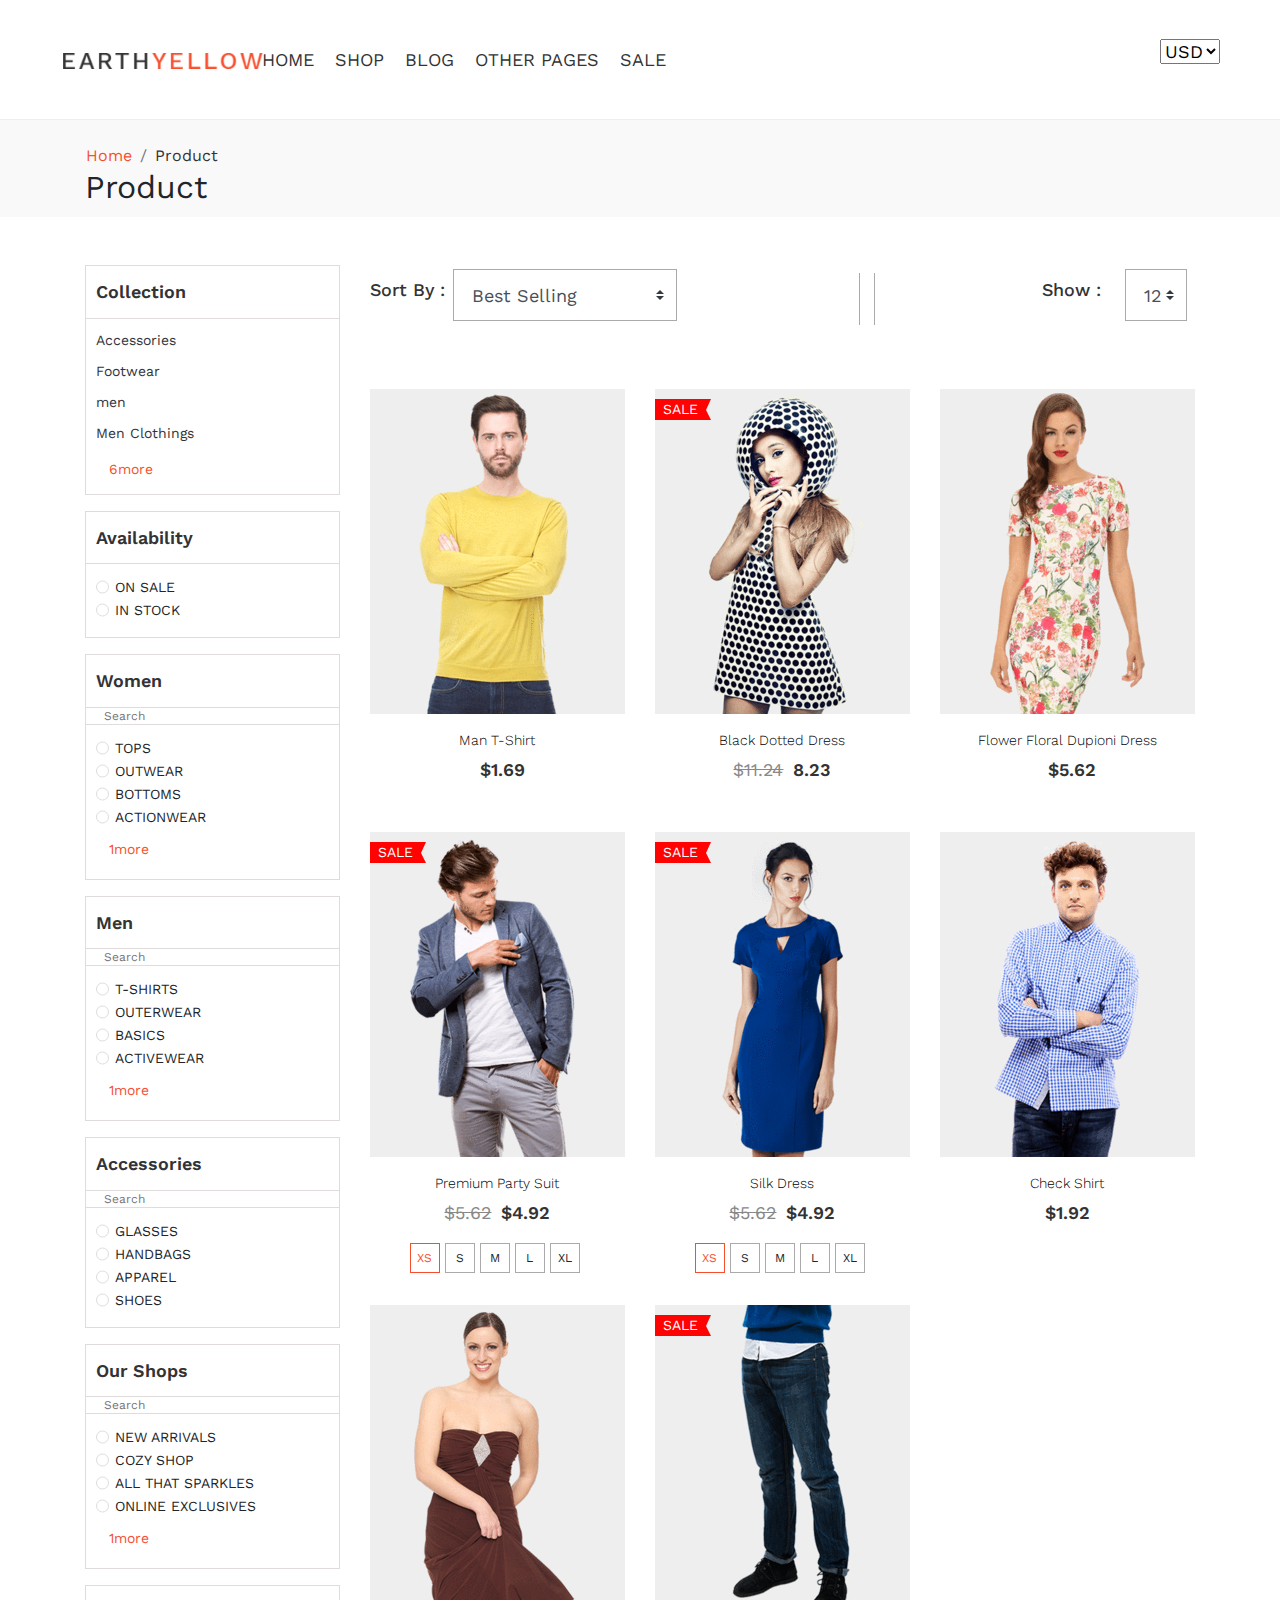
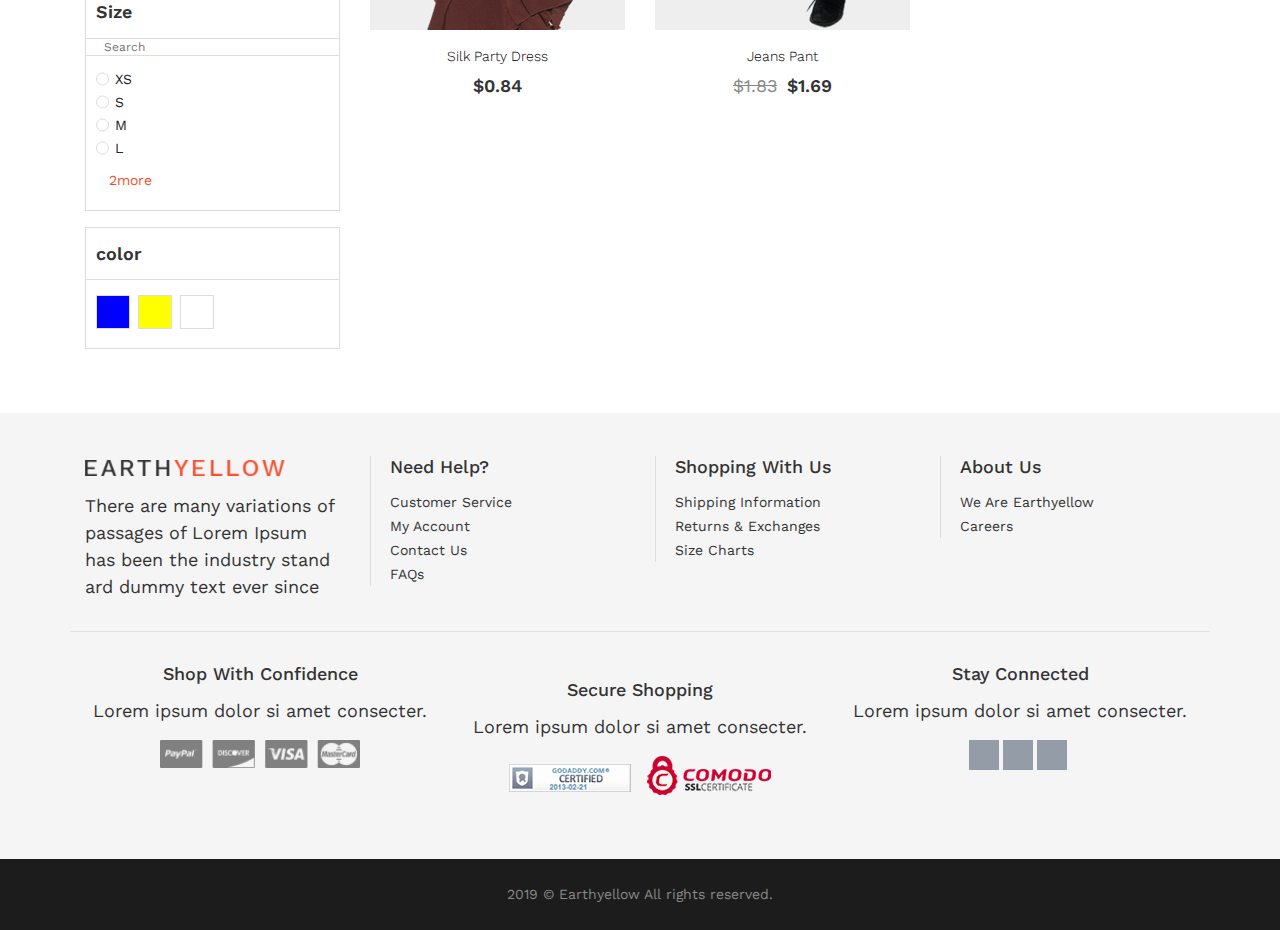
<file: earth-more.html>
<!doctype html>
<html lang="en">
<head>
    <meta charset="UTF-8">
    <meta name="viewport"
          content="width=device-width, user-scalable=no, initial-scale=1.0, maximum-scale=1.0, minimum-scale=1.0">
    <meta http-equiv="X-UA-Compatible" content="ie=edge">
    <link rel="stylesheet" href="https://stackpath.bootstrapcdn.com/bootstrap/4.2.1/css/bootstrap.min.css"
          integrity="sha384-GJzZqFGwb1QTTN6wy59ffF1BuGJpLSa9DkKMp0DgiMDm4iYMj70gZWKYbI706tWS" crossorigin="anonymous">
    <script src="https://code.jquery.com/jquery-3.3.1.slim.min.js"
            integrity="sha384-q8i/X+965DzO0rT7abK41JStQIAqVgRVzpbzo5smXKp4YfRvH+8abtTE1Pi6jizo"
            crossorigin="anonymous"></script>
    <script src="https://cdnjs.cloudflare.com/ajax/libs/popper.js/1.14.6/umd/popper.min.js"
            integrity="sha384-wHAiFfRlMFy6i5SRaxvfOCifBUQy1xHdJ/yoi7FRNXMRBu5WHdZYu1hA6ZOblgut"
            crossorigin="anonymous"></script>
    <script src="https://stackpath.bootstrapcdn.com/bootstrap/4.2.1/js/bootstrap.min.js"
            integrity="sha384-B0UglyR+jN6CkvvICOB2joaf5I4l3gm9GU6Hc1og6Ls7i6U/mkkaduKaBhlAXv9k"
            crossorigin="anonymous"></script>
    <link rel="stylesheet" href="https://use.fontawesome.com/releases/v5.6.3/css/all.css"
          integrity="sha384-UHRtZLI+pbxtHCWp1t77Bi1L4ZtiqrqD80Kn4Z8NTSRyMA2Fd33n5dQ8lWUE00s/" crossorigin="anonymous">
    <link rel="stylesheet" href="bootstrap/css/bootstrap.min.css">
    <link href="https://fonts.googleapis.com/css?family=Work+Sans:400,500,600,700&amp;subset=latin-ext"
          rel="stylesheet">
    <link rel="stylesheet" href="assets/css/earth.css">

</head>
<body>
<main class="earth-more">
    <header class="d-flex row w-100 align-items-center ">
        <div class="pl-5 col-12 d-none d-lg-flex text-center  col-lg-2 "><a href="index.html"><img src="assets/img/logo.png" class=""
                                                                                                   alt=""></a></div>
        <div class="col-12 my-2 col-lg-7 mr-0 pr-0 d-flex justify-content-start ">
            <nav class="navbar navbar-expand-lg w-100 ">
                <button class="flex-grow-1 justify-content-start d-flex d-lg-none pt-3 navbar-toggler" type="button" data-toggle="collapse" data-target="#navbarNav"
                        aria-controls="navbarNav" aria-expanded="false" aria-label="Toggle navigation">
                    <span class="navbar-toggler-icon text-dark"><i class="fas fa-bars"></i></span>
                </button><a href="index.html" class="d-lg-none"><img src="assets/img/logo.png" class=""
                                                                     alt=""></a>
                <div class="collapse navbar-collapse" id="navbarNav">
                    <ul class="navbar-nav">
                        <li class="nav-item active">
                            <a class="nav-link" href="#">HOME <span class="sr-only">(current)</span></a>
                        </li>
                        <li class="nav-item">
                            <a class="nav-link" href="#">SHOP </a>
                        </li>
                        <li class="nav-item">
                            <a class="nav-link" href="#">BLOG</a>
                        </li>
                        <li class="nav-item">
                            <a class="nav-link" href="#">OTHER PAGES</a>
                        </li>
                        <li class="nav-item">
                            <a class="nav-link " href="#">SALE</a>
                        </li>
                    </ul>
                </div>
            </nav>
        </div>

        <div class="col-6 mb-3 col-lg-2">
            <ul class="d-flex">
                <li><a href="earth-hesap.html"><i class="far fa-user"></i></a></li>
                <li><a href=""><i class="far fa-heart"></i></a></li>
                <li><a href=""><i class="fas fa-search"></i></a></li>
                <li><a href="earth-urun.html"><i class="fas fa-shopping-bag"></i></a></li>
            </ul>
        </div>
        <div class="col-6 mb-3 text-right col-lg-1">
            <select name="" id="">
                <option value="">USD</option>
            </select>
        </div>

    </header>
    <nav class="breadcrumb-nav" aria-label="breadcrumb">
        <ol class="pb-0 mb-0 container breadcrumb">
            <li class="breadcrumb-item "><a href="#">Home</a></li>
            <li class="breadcrumb-item active"><a href="#">Product</a></li>
        </ol>
        <div class="container"><h1>Product</h1></div>
    </nav>
    <section class="my-5">
        <div class="container">
            <div class="row">
                <div   class="col-lg-3">
                    <aside>
                        <div class="collections mb-3">
                            <div class="collection d-flex">
                                <h5 class="flex-grow-1">Collection</h5>
                                <span data-toggle="collapse" data-target="#demo"><i class="fas fa-angle-up"></i></span>

                            </div>
                            <div id="demo" class="collapse show in">
                                <ul class="pb-0">
                                    <li><a href="">Accessories</a></li>
                                    <li><a href="">Footwear</a></li>
                                    <li><a href="">men</a></li>
                                    <li><a href="">Men Clothings</a></li>
                                    <li>
                                        <button id="more" class="btn">6more</button>
                                    </li>

                                </ul>
                                <ul id="more-2" class="d-none pt-0">
                                    <li><a href="">Product</a></li>
                                    <li><a href="">Sale</a></li>
                                    <li><a href="">Sunglasses</a></li>
                                    <li><a href="">Watches</a></li>
                                    <li><a href="">women</a></li>
                                    <li><a href="">Women Clothings</a></li>
                                </ul>
                            </div>
                        </div>
                        <div class="availables mb-3">
                            <div class="collection d-flex">
                                <h5 class="flex-grow-1">Availability</h5>
                                <span data-toggle="collapse" data-target="#demo2"><i class="fas fa-angle-up"></i></span>
                            </div>
                            <div id="demo2" class="collapse show in">
                                <ul class="check">
                                    <li><label>ON SALE</label></li>
                                    <li><label>IN STOCK</label></li>
                                </ul>
                            </div>
                        </div>
                        <div class="womens mb-3 ">
                            <div class="collection d-flex">
                                <h5 class="flex-grow-1">Women</h5>
                                <span data-toggle="collapse" data-target="#demo3"><i class="fas fa-angle-up"></i></span>
                            </div>
                            <div id="demo3" class="collapse show in">
                                <div class="d-flex pl-3 inputs">
                                    <input class="border-0 w-100 flex-grow-1" type="text" placeholder="Search">
                                    <button class="btn"><i class="fas fa-search"></i></button>
                                </div>
                                <ul class="check">
                                    <li><label>TOPS</label></li>
                                    <li><label>OUTWEAR</label></li>
                                    <li><label>BOTTOMS</label></li>
                                    <li><label>ACTIONWEAR</label></li>
                                    <li class="mb-0">
                                        <button id="one-more" class="btn">1more</button>
                                    </li>
                                    <li class="d-none" id="one-more-2"><label>SLEEPWEAR</label></li>

                                </ul>
                            </div>
                        </div>
                        <div class="mens mb-3 ">
                            <div class="collection d-flex">
                                <h5 class="flex-grow-1">Men</h5>
                                <span data-toggle="collapse" data-target="#demo4"><i class="fas fa-angle-up"></i></span>
                            </div>
                            <div id="demo4" class="collapse show in">
                                <div class="d-flex pl-3 inputs">
                                    <input class="border-0 w-100 flex-grow-1" type="text" placeholder="Search">
                                    <button class="btn"><i class="fas fa-search"></i></button>
                                </div>
                                <ul class="check">
                                    <li><label>T-SHIRTS</label></li>
                                    <li><label>OUTERWEAR</label></li>
                                    <li><label>BASICS</label></li>
                                    <li><label>ACTIVEWEAR</label></li>
                                    <li class="mb-0">
                                        <button id="more-men" class="btn">1more</button>
                                    </li>
                                    <li class="d-none" id="more-men-2"><label>SLEEPWEAR</label></li>

                                </ul>
                            </div>
                        </div>
                        <div class="accessories mb-3 ">
                            <div class="collection d-flex">
                                <h5 class="flex-grow-1">Accessories</h5>
                                <span data-toggle="collapse" data-target="#demo5"><i class="fas fa-angle-up"></i></span>
                            </div>
                            <div id="demo5" class="collapse show in">
                                <div class="d-flex pl-3 inputs">
                                    <input class="border-0 w-100 flex-grow-1" type="text" placeholder="Search">
                                    <button class="btn"><i class="fas fa-search"></i></button>
                                </div>
                                <ul class="check">
                                    <li><label>GLASSES</label></li>
                                    <li><label>HANDBAGS</label></li>
                                    <li><label>APPAREL</label></li>
                                    <li><label>SHOES</label></li>
                                </ul>
                            </div>
                        </div>
                        <div class="shop mb-3 ">
                            <div class="collection d-flex">
                                <h5 class="flex-grow-1">Our Shops</h5>
                                <span data-toggle="collapse" data-target="#demo6"><i class="fas fa-angle-up"></i></span>
                            </div>
                            <div id="demo6" class="collapse show in">
                                <div class="d-flex pl-3 inputs">
                                    <input class="border-0 w-100 flex-grow-1" type="text" placeholder="Search">
                                    <button class="btn"><i class="fas fa-search"></i></button>
                                </div>
                                <ul class="check">
                                    <li><label>NEW ARRIVALS</label></li>
                                    <li><label>COZY SHOP</label></li>
                                    <li><label>ALL THAT SPARKLES</label></li>
                                    <li><label>ONLINE EXCLUSIVES</label></li>
                                    <li class="mb-0">
                                        <button id="more-shop" class="btn">1more</button>
                                    </li>
                                    <li class="d-none" id="more-shop-2"><label>OUTFIT SHOP</label></li>

                                </ul>
                            </div>
                        </div>
                        <div class="sizes mb-3 ">
                            <div class="collection d-flex">
                                <h5 class="flex-grow-1">Size</h5>
                                <span data-toggle="collapse" data-target="#demo7"><i class="fas fa-angle-up"></i></span>
                            </div>
                            <div id="demo7" class="collapse show in">
                                <div class="d-flex pl-3 inputs">
                                    <input class="border-0 w-100 flex-grow-1" type="text" placeholder="Search">
                                    <button class="btn"><i class="fas fa-search"></i></button>
                                </div>
                                <ul class="check">
                                    <li><label>XS</label></li>
                                    <li><label>S</label></li>
                                    <li><label>M</label></li>
                                    <li><label>L</label></li>
                                    <li class="mb-0">
                                        <button id="more-size" class="btn">2more</button>
                                    </li>
                                    <li class="d-none" id="more-size-2"><label>XL</label></li>
                                    <li class="d-none" id="more-size-3"><label>XXL</label></li>

                                </ul>
                            </div>
                        </div>
                        <div class="color mb-3 ">
                            <div class="collection d-flex">
                                <h5 class="flex-grow-1">color</h5>
                                <span data-toggle="collapse" data-target="#demo8"><i class="fas fa-angle-up"></i></span>
                            </div>
                            <div id="demo8" class="collapse show in">
                                <ul class="d-flex">
                                    <li><div class="blue"></div></li>
                                    <li class="mx-2"><div class="yellow"></div></li>
                                    <li><div class="white"></div></li>
                                </ul>
                            </div>
                        </div>
                    </aside>
                </div>
                <div class="col-lg-9">
                    <div class="product">
                        <div class="sort d-lg-flex justify-content-between">
                            <form class=" d-flex">
                                <label  class="pt-2  my-1 mr-2" for="inlineFormCustomSelectPref">Sort By :</label>
                                <select class="sorts custom-select my-1 mr-sm-2" id="inlineFormCustomSelectPref">
                                    <option selected>Best Selling</option>
                                    <option value="1">Name, A-Z</option>
                                    <option value="2">Name, Z-A</option>
                                    <option value="2">Price, low to high</option>
                                    <option value="2">Price, high to low</option>
                                    <option value="2">Date, new to old</option>
                                    <option value="3">Date, old to new</option>
                                </select>

                            </form>
                            <div class="d-none d-lg-flex grid mt-2">
                                <ul class="d-flex">
                                    <li><a href=""><i class="pt-2 fas fa-grip-vertical"></i></a></li>
                                    <li><a class="active" href=""><i class="pt-2 fas fa-th-large"></i></a></li>
                                    <li><a href=""><i class="pt-2 fas fa-th"></i></a></li>
                                </ul>
                            </div>
                            <form class="d-flex">
                                <label class="my-1 pt-2 mr-2" for="inlineFormCustomSelectPref2">Show :</label>
                                <select class="ml-3 show w-100 my-1 custom-select mr-sm-2" id="inlineFormCustomSelectPref2">
                                    <option selected>12</option>
                                    <option >22</option>
                                    <option >44</option>
                                    <option >All</option>

                                </select>

                            </form>
                        </div>
                    </div>
                    <div class="products mt-5">
                        <div class="row">
                            <div class="col-6 col-md-4 pro my-3 ">
                                <div class="product">
                                    <img src="assets/img/urun.png" class="w-100" alt="">
                                    <div class="buttons text-center">
                                        <button>Add to bag</button>
                                        <div class="quick">
                                            <a href="">quick view</a>
                                        </div>

                                    </div>
                                    <a class="like" href="">
                                        <i class="far pt-2 fa-heart"></i>
                                    </a>
                                </div>
                                <div class="property">
                                    <a href=""><p class="pt-3 text-center">Man T-Shirt</p></a>
                                    <p class="text-center"><span class="ucuz"></span><span>$1.69</span></p></div>
                            </div>
                            <div class="col-6 col-md-4 pro my-3 ">
                                <div class="product">
                                    <img src="assets/img/urun2.png" class="w-100" alt="">
                                    <div class="buttons text-center">
                                        <button>Add to bag</button>
                                        <div class="quick">
                                            <a href="">quick view</a>
                                        </div>
                                    </div>
                                    <a class="like" href="">
                                        <i class="far pt-2 fa-heart"></i>
                                    </a>
                                    <div class="sale">
                                        sale<span></span>
                                    </div>
                                </div>
                                <div class="property">
                                    <a href=""><p class="pt-3 text-center">Black Dotted Dress</p></a>
                                    <p class="text-center"><span class="ucuz">$11.24</span><span>8.23</span></p></div>
                            </div>
                            <div class="col-6 col-md-4 pro my-3 ">
                                <div class="product">
                                    <img src="assets/img/urun3.png" class="w-100" alt="">
                                    <div class="buttons text-center">
                                        <button>Add to bag</button>
                                        <div class="quick">
                                            <a href="">quick view</a>
                                        </div>

                                    </div>
                                    <a class="like" href="">
                                        <i class="far pt-2 fa-heart"></i>
                                    </a>
                                </div>
                                <div class="property">
                                    <a href=""><p class="pt-3 text-center">Flower Floral Dupioni Dress</p></a>
                                    <p class="text-center"><span class="ucuz"></span><span>$5.62</span></p></div>
                            </div>
                            <div class="col-6 col-md-4 pro my-3 ">
                                <div class="product">
                                    <img src="assets/img/urun4.png" class="w-100" alt="">
                                    <div class="buttons text-center">
                                        <button>Add to bag</button>
                                        <div class="quick">
                                            <a href="">quick view</a>
                                        </div>

                                    </div>
                                    <a class="like" href="">
                                        <i class="far pt-2 fa-heart"></i>
                                    </a>
                                    <div class="sale">
                                        sale<span></span>
                                    </div>
                                </div>
                                <div class="property">
                                    <a href=""><p class="pt-3 text-center">Premium Party Suit</p></a>
                                    <p class="text-center"><span class="ucuz">$5.62</span><span>$4.92</span></p></div>
                                <div class="size d-flex justify-content-center text-center">
                                    <span class="aktif">XS</span>
                                    <span>S</span>
                                    <span>M</span>
                                    <span>L</span>
                                    <span>XL</span>
                                </div>
                            </div>
                            <div class="col-6 col-md-4 pro my-3 ">
                                <div class="product">
                                    <img src="assets/img/urun5.png" class="w-100" alt="">
                                    <div class="buttons text-center">
                                        <button>Add to bag</button>
                                        <div class="quick">
                                            <a href="">quick view</a>
                                        </div>

                                    </div>
                                    <a class="like" href="">
                                        <i class="far pt-2 fa-heart"></i>
                                    </a>
                                    <div class="sale">
                                        sale<span></span>
                                    </div>
                                </div>
                                <div class="property">
                                    <a href=""><p class="pt-3 text-center">Silk Dress</p></a>
                                    <p class="text-center"><span class="ucuz">$5.62</span><span>$4.92</span></p></div>
                                <div class="size d-flex justify-content-center text-center">
                                    <span class="aktif">XS</span>
                                    <span>S</span>
                                    <span>M</span>
                                    <span>L</span>
                                    <span>XL</span>
                                </div>
                            </div>
                            <div class="col-6 col-md-4 pro my-3 ">
                                <div class="product">
                                    <img src="assets/img/urun6.png" class="w-100" alt="">
                                    <div class="buttons text-center">
                                        <button>Add to bag</button>
                                        <div class="quick">
                                            <a href="">quick view</a>
                                        </div>

                                    </div>
                                    <a class="like" href="">
                                        <i class="far pt-2 fa-heart"></i>
                                    </a>

                                </div>
                                <div class="property">
                                    <a href=""><p class="pt-3 text-center">Check Shirt</p></a>
                                    <p class="text-center"><span>$1.92</span></p></div>
                            </div>
                            <div class="col-6 col-md-4 pro my-3 ">
                                <div class="product">
                                    <img src="assets/img/urun7.png" class="w-100" alt="">
                                    <div class="buttons text-center">
                                        <button>Add to bag</button>
                                        <div class="quick">
                                            <a href="">quick view</a>
                                        </div>

                                    </div>
                                    <a class="like" href="">
                                        <i class="far pt-2 fa-heart"></i>
                                    </a>
                                </div>
                                <div class="property">
                                    <a href=""><p class="pt-3 text-center">Silk Party Dress</p></a>
                                    <p class="text-center"><span>$0.84</span></p></div>
                            </div>
                            <div class="col-6 col-md-4 pro my-3 ">
                                <div class="product">
                                    <img src="assets/img/urun8.png" class="w-100" alt="">
                                    <div class="buttons text-center">
                                        <button>Add to bag</button>
                                        <div class="quick">
                                            <a href="">quick view</a>
                                        </div>

                                    </div>
                                    <a class="like" href="">
                                        <i class="far pt-2 fa-heart"></i>
                                    </a>
                                    <div class="sale">
                                        sale<span></span>
                                    </div>
                                </div>
                                <div class="property">
                                    <a href=""><p class="pt-3 text-center">Jeans Pant</p></a>
                                    <p class="text-center"><span class="ucuz">$1.83</span><span>$1.69</span></p></div>
                            </div>
                        </div>
                    </div>
                </div>
            </div>
        </div>
    </section>
    <footer class="text-center text-md-left">
        <div class="container py-2">
            <div class="footer-top row">
                <div class="col-lg-3   col-sm-6 ">
                    <div class="borda">
                        <img src="assets/img/logo.png" class="mb-3 " alt="">
                        <p>There are many variations of passages of Lorem Ipsum has been the industry stand ard dummy
                            text
                            ever since</p>
                    </div>
                </div>
                <div class="col-lg-3   col-sm-6 ">
                    <div class="bord">
                        <h5>Need Help? </h5>
                        <ul class="p-0 m-0">
                            <li><a href="">Customer Service</a></li>
                            <li><a href="">My Account</a></li>
                            <li><a href="">Contact Us</a></li>
                            <li><a href="">FAQs</a></li>
                        </ul>
                    </div>
                </div>
                <div class="col-lg-3 my-3 my-sm-0 col-sm-6 ">
                    <div class="bord">
                        <h5>Shopping With Us</h5>
                        <ul class="p-0 m-0">
                            <li><a href="">Shipping Information</a></li>
                            <li><a href="">Returns & Exchanges</a></li>
                            <li><a href="">Size Charts</a></li>
                        </ul>
                    </div>
                </div>
                <div class="col-lg-3 col-sm-6 ">
                    <div class="bord">
                        <h5>About Us</h5>
                        <ul class="p-0 m-0">
                            <li><a href="">We Are Earthyellow</a></li>
                            <li><a href="">Careers</a></li>
                        </ul>
                    </div>
                </div>
            </div>
            <div class="footer-middle row text-center border-top">
                <div class="col-sm-12 col-md-4">
                    <h5>Shop With Confidence</h5>
                    <p>Lorem ipsum dolor si amet consecter.</p>
                    <img src="assets/img/payments.png" alt="">
                </div>
                <div class="col-sm-12 my-3 col-md-4">
                    <h5>Secure Shopping
                    </h5>
                    <p>Lorem ipsum dolor si amet consecter.</p>
                    <ul class="d-flex justify-content-center">
                        <li class="pt-2"><img src="assets/img/certi_large.png" class="w-100" alt=""></li>
                        <li class="ml-3"><img src="assets/img/comodo_large.png" class="w-100" alt=""></li>
                    </ul>
                </div>
                <div class="col-sm-12 col-md-4">
                    <h5>Stay Connected</h5>
                    <p>Lorem ipsum dolor si amet consecter.</p>
                    <ul class="d-flex social-icon justify-content-center">
                        <li><a href=""><i class="fab fa-facebook-f"></i></a></li>
                        <li><a href=""><i class="fab fa-pinterest-p"></i></a></li>
                        <li><a href=""><i class="fab fa-instagram"></i></a></li>
                    </ul>
                </div>
            </div>

        </div>
        <div class="text-center footer-bottom">
            <p class="pb-0 mb-0">2019 © Earthyellow All rights reserved.</p>
        </div>
    </footer>
</main>
<script>
    $("#write").click(function () {
        $("#comment").removeClass("d-none");
    });
</script>
<script>
    $("#more").click(function () {
        $("#more-2").removeClass("d-none");
        $("#more").addClass("d-none");
    });
    $("#one-more").click(function () {
        $("#one-more-2").removeClass("d-none");
        $("#one-more").addClass("d-none");
    });
    $("#more-men").click(function () {
        $("#more-men-2").removeClass("d-none");
        $("#more-men").addClass("d-none");
    });
    $("#more-shop").click(function () {
        $("#more-shop-2").removeClass("d-none");
        $("#more-shop").addClass("d-none");
    });
    $("#more-size").click(function () {
        $("#more-size-2").removeClass("d-none");
        $("#more-size-3").removeClass("d-none");
        $("#more-size").addClass("d-none");
    });
</script>
<script>
    function openNav() {
        document.getElementById("mySidenav").style.width = "250px";
    }

    function closeNav() {
        document.getElementById("mySidenav").style.width = "0";
    }
</script>
</body>
</html>
</file>
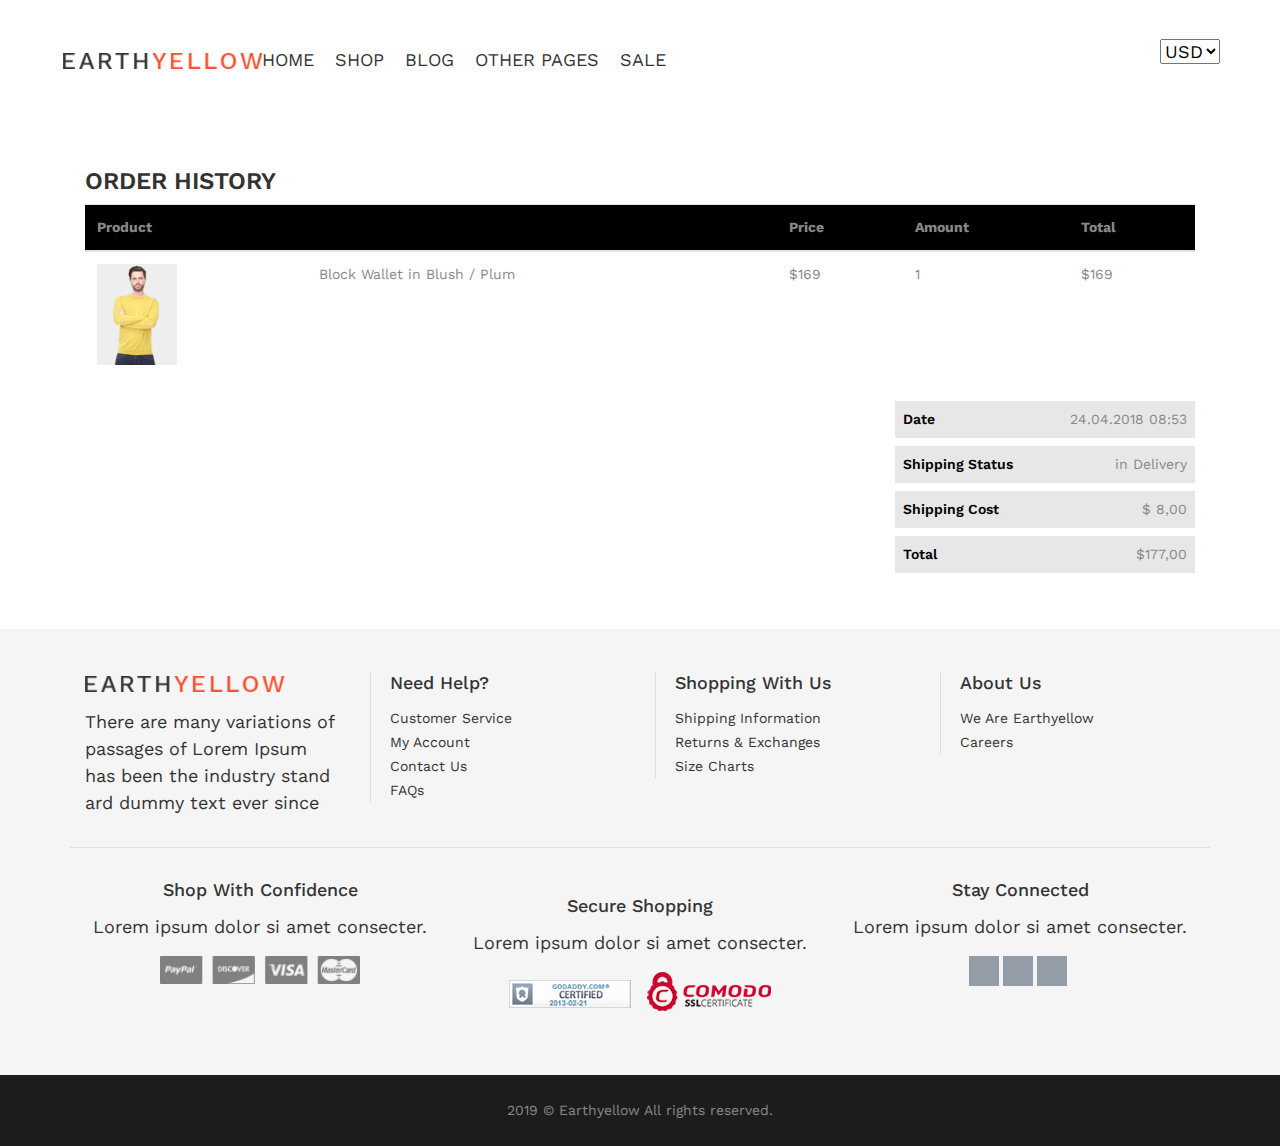
<file: earth-urun.html>
<!doctype html>
<html lang="en">
<head>
    <meta charset="UTF-8">
    <meta name="viewport"
          content="width=device-width, user-scalable=no, initial-scale=1.0, maximum-scale=1.0, minimum-scale=1.0">
    <meta http-equiv="X-UA-Compatible" content="ie=edge">
    <link rel="stylesheet" href="https://stackpath.bootstrapcdn.com/bootstrap/4.2.1/css/bootstrap.min.css"
          integrity="sha384-GJzZqFGwb1QTTN6wy59ffF1BuGJpLSa9DkKMp0DgiMDm4iYMj70gZWKYbI706tWS" crossorigin="anonymous">
    <script src="https://code.jquery.com/jquery-3.3.1.slim.min.js"
            integrity="sha384-q8i/X+965DzO0rT7abK41JStQIAqVgRVzpbzo5smXKp4YfRvH+8abtTE1Pi6jizo"
            crossorigin="anonymous"></script>
    <script src="https://cdnjs.cloudflare.com/ajax/libs/popper.js/1.14.6/umd/popper.min.js"
            integrity="sha384-wHAiFfRlMFy6i5SRaxvfOCifBUQy1xHdJ/yoi7FRNXMRBu5WHdZYu1hA6ZOblgut"
            crossorigin="anonymous"></script>
    <script src="https://stackpath.bootstrapcdn.com/bootstrap/4.2.1/js/bootstrap.min.js"
            integrity="sha384-B0UglyR+jN6CkvvICOB2joaf5I4l3gm9GU6Hc1og6Ls7i6U/mkkaduKaBhlAXv9k"
            crossorigin="anonymous"></script>
    <link rel="stylesheet" href="https://use.fontawesome.com/releases/v5.6.3/css/all.css"
          integrity="sha384-UHRtZLI+pbxtHCWp1t77Bi1L4ZtiqrqD80Kn4Z8NTSRyMA2Fd33n5dQ8lWUE00s/" crossorigin="anonymous">
    <link rel="stylesheet" href="bootstrap/css/bootstrap.min.css">
    <link href="https://fonts.googleapis.com/css?family=Work+Sans:400,500,600,700&amp;subset=latin-ext"
          rel="stylesheet">
    <link rel="stylesheet" href="assets/css/earth.css">

</head>
<body>
<main class="earth-urun">
    <header class="d-flex row w-100 align-items-center ">
        <div class="pl-5 col-12 d-none d-lg-flex text-center  col-lg-2 "><a href="index.html"><img src="assets/img/logo.png" class=""
                                                                                                   alt=""></a></div>
        <div class="col-12 my-2 col-lg-7 mr-0 pr-0 d-flex justify-content-start ">
            <nav class="navbar navbar-expand-lg w-100 ">
                <button class="flex-grow-1 justify-content-start d-flex d-lg-none pt-3 navbar-toggler" type="button" data-toggle="collapse" data-target="#navbarNav"
                        aria-controls="navbarNav" aria-expanded="false" aria-label="Toggle navigation">
                    <span class="navbar-toggler-icon text-dark"><i class="fas fa-bars"></i></span>
                </button><a href="index.html" class="d-lg-none"><img src="assets/img/logo.png" class=""
                                                                     alt=""></a>
                <div class="collapse navbar-collapse" id="navbarNav">
                    <ul class="navbar-nav">
                        <li class="nav-item active">
                            <a class="nav-link" href="#">HOME <span class="sr-only">(current)</span></a>
                        </li>
                        <li class="nav-item">
                            <a class="nav-link" href="#">SHOP </a>
                        </li>
                        <li class="nav-item">
                            <a class="nav-link" href="#">BLOG</a>
                        </li>
                        <li class="nav-item">
                            <a class="nav-link" href="#">OTHER PAGES</a>
                        </li>
                        <li class="nav-item">
                            <a class="nav-link " href="#">SALE</a>
                        </li>
                    </ul>
                </div>
            </nav>
        </div>

        <div class="col-6 mb-3 col-lg-2">
            <ul class="d-flex">
                <li><a href="earth-hesap.html"><i class="far fa-user"></i></a></li>
                <li><a href=""><i class="far fa-heart"></i></a></li>
                <li><a href=""><i class="fas fa-search"></i></a></li>
                <li><a href="earth-urun.html"><i class="fas fa-shopping-bag"></i></a></li>
            </ul>
        </div>
        <div class="col-6 mb-3 text-right col-lg-1">
            <select name="" id="">
                <option value="">USD</option>
            </select>
        </div>

    </header>
    <section class="py-5">
        <div class="container">
            <h4>ORDER HISTORY</h4>
            <table class="table  table-responsive-lg">
                <thead >
                <tr>
                    <th scope="col" colspan="2">Product</th>
                    <th scope="col">Price</th>
                    <th scope="col">Amount</th>
                    <th scope="col">Total</th>
                </tr>
                </thead>
                <tbody>
                <tr>
                    <th scope="row"><img src="assets/img/f_product5_150X150.png" alt=""></th>
                    <td class="">Block Wallet in Blush / Plum</td>
                    <td>$169</td>
                    <td>1</td>
                    <td>$169</td>
                </tr>
                </tbody>
            </table>
            <div class="bilgi d-flex justify-content-end">
                <div class="kargo">
                    <div class="d-flex tarih my-2 p-2">
                        <p class="mb-0 flex-grow-1">Date</p>
                        <p class="mb-0"><span>24.04.2018 08:53</span></p>
                    </div>
                    <div class="d-flex tarih my-2 p-2">
                        <p class="mb-0 flex-grow-1">Shipping Status</p>
                        <p class="mb-0"><span>in Delivery</span></p>
                    </div>
                    <div class="d-flex tarih my-2 p-2">
                        <p class="mb-0 flex-grow-1">Shipping Cost</p>
                        <p class="mb-0"><span>$ 8,00</span></p>
                    </div>
                    <div class="d-flex tarih my-2 p-2">
                        <p class="mb-0 flex-grow-1">Total</p>
                        <p class="mb-0"><span>$177,00</span></p>
                    </div>
                </div>
            </div>
        </div>
    </section>
    <footer class="text-center text-md-left">
        <div class="container py-2">
            <div class="footer-top row">
                <div class="col-lg-3   col-sm-6 ">
                    <div class="borda">
                        <img src="assets/img/logo.png" class="mb-3 " alt="">
                        <p>There are many variations of passages of Lorem Ipsum has been the industry stand ard dummy text
                            ever since</p>
                    </div></div>
                <div class="col-lg-3   col-sm-6 ">
                    <div class="bord">
                        <h5>Need Help? </h5>
                        <ul class="p-0 m-0">
                            <li><a href="">Customer Service</a></li>
                            <li><a href="">My Account</a></li>
                            <li><a href="">Contact Us</a></li>
                            <li><a href="">FAQs</a></li>
                        </ul>
                    </div>
                </div>
                <div class="col-lg-3 my-3 my-sm-0 col-sm-6 ">
                    <div class="bord">
                        <h5>Shopping With Us</h5>
                        <ul class="p-0 m-0">
                            <li><a href="">Shipping Information</a></li>
                            <li><a href="">Returns & Exchanges</a></li>
                            <li><a href="">Size Charts</a></li>
                        </ul>
                    </div>
                </div>
                <div class="col-lg-3 col-sm-6 ">
                    <div class="bord">
                        <h5>About Us</h5>
                        <ul class="p-0 m-0">
                            <li><a href="">We Are Earthyellow</a></li>
                            <li><a href="">Careers</a></li>
                        </ul>
                    </div>
                </div>
            </div>
            <div class="footer-middle row text-center border-top">
                <div class="col-sm-12 col-md-4">
                    <h5>Shop With Confidence</h5>
                    <p>Lorem ipsum dolor si amet consecter.</p>
                    <img src="assets/img/payments.png" alt="">
                </div>
                <div class="col-sm-12 my-3 col-md-4">
                    <h5>Secure Shopping
                    </h5>
                    <p>Lorem ipsum dolor si amet consecter.</p>
                    <ul class="d-flex justify-content-center">
                        <li class="pt-2"><img src="assets/img/certi_large.png" class="w-100" alt=""></li>
                        <li class="ml-3"><img src="assets/img/comodo_large.png" class="w-100" alt=""></li>
                    </ul>
                </div>
                <div class="col-sm-12 col-md-4">
                    <h5>Stay Connected</h5>
                    <p>Lorem ipsum dolor si amet consecter.</p>
                    <ul class="d-flex social-icon justify-content-center">
                        <li><a href=""><i class="fab fa-facebook-f"></i></a></li>
                        <li><a href=""><i class="fab fa-pinterest-p"></i></a></li>
                        <li><a href=""><i class="fab fa-instagram"></i></a></li>
                    </ul>
                </div>
            </div>

        </div>
        <div class="text-center footer-bottom">
            <p class="pb-0 mb-0">2019 © Earthyellow All rights reserved.</p>
        </div>
    </footer>
</main>
</body>
</html>
</file>
<file: assets/css/earth.css>
.earth, .earth-detail, .earth-urun, .earth-hesap, .earth-more {
  font-family: 'Work Sans', sans-serif;
  box-sizing: border-box !important; }
  .earth ul, .earth-detail ul, .earth-urun ul, .earth-hesap ul, .earth-more ul {
    list-style-type: none;
    margin: 0;
    padding: 0; }
  .earth a, .earth-detail a, .earth-urun a, .earth-hesap a, .earth-more a {
    text-decoration: none; }
  .earth header, .earth-detail header, .earth-urun header, .earth-hesap header, .earth-more header {
    padding: 30px 30px; }
    .earth header img, .earth-detail header img, .earth-urun header img, .earth-hesap header img, .earth-more header img {
      width: 200px; }
    .earth header nav .nav-item, .earth-detail header nav .nav-item, .earth-urun header nav .nav-item, .earth-hesap header nav .nav-item, .earth-more header nav .nav-item {
      padding-left: 5px; }
      .earth header nav .nav-item a, .earth-detail header nav .nav-item a, .earth-urun header nav .nav-item a, .earth-hesap header nav .nav-item a, .earth-more header nav .nav-item a {
        padding: 0;
        color: #333333;
        font-size: 18px; }
    .earth header ul li, .earth-detail header ul li, .earth-urun header ul li, .earth-hesap header ul li, .earth-more header ul li {
      padding-left: 33px; }
      .earth header ul li a, .earth-detail header ul li a, .earth-urun header ul li a, .earth-hesap header ul li a, .earth-more header ul li a {
        color: #333333;
        font-size: 18px; }
    .earth header select, .earth-detail header select, .earth-urun header select, .earth-hesap header select, .earth-more header select {
      font-size: 18px; }
  .earth section .men .women, .earth-detail section .men .women, .earth-urun section .men .women, .earth-hesap section .men .women, .earth-more section .men .women {
    position: relative;
    overflow: hidden; }
  .earth section .men .women:before, .earth-detail section .men .women:before, .earth-urun section .men .women:before, .earth-hesap section .men .women:before, .earth-more section .men .women:before {
    background-color: rgba(255, 255, 255, 0.9);
    content: '';
    display: inline-block;
    position: absolute;
    width: 100%;
    height: 100%;
    top: 0;
    bottom: 0;
    left: 0;
    right: 0;
    opacity: 0;
    transition: all 0.2s ease 0s;
    -webkit-transition: all 0.2s ease 0s;
    -moz-transition: all 0.2s ease 0s;
    -ms-transition: all 0.2s ease 0s;
    -o-transition: all 0.2s ease 0s; }
  .earth section .men a, .earth-detail section .men a, .earth-urun section .men a, .earth-hesap section .men a, .earth-more section .men a {
    top: 45%;
    font-size: 30px;
    opacity: 0;
    color: black;
    transition: all 0.2s ease 0s;
    -webkit-transition: all 0.2s ease 0s;
    -moz-transition: all 0.2s ease 0s;
    -ms-transition: all 0.2s ease 0s;
    -o-transition: all 0.2s ease 0s;
    bottom: auto;
    left: 0;
    position: absolute;
    right: 0;
    transform: translateY(-50%);
    -webkit-transform: translateY(-50%); }
  .earth section .men .women:hover::before, .earth-detail section .men .women:hover::before, .earth-urun section .men .women:hover::before, .earth-hesap section .men .women:hover::before, .earth-more section .men .women:hover::before {
    opacity: 1 !important; }
  .earth section .men .women:hover a, .earth-detail section .men .women:hover a, .earth-urun section .men .women:hover a, .earth-hesap section .men .women:hover a, .earth-more section .men .women:hover a {
    opacity: 1 !important; }
  .earth section .summer, .earth-detail section .summer, .earth-urun section .summer, .earth-hesap section .summer, .earth-more section .summer {
    background-image: url("../../assets/img/summer_img.jpg");
    background-repeat: no-repeat;
    background-size: cover;
    position: relative;
    padding: 78px 0 97px;
    animation-name: fadeInUp; }
    .earth section .summer h2, .earth-detail section .summer h2, .earth-urun section .summer h2, .earth-hesap section .summer h2, .earth-more section .summer h2 {
      font-size: 48px;
      color: #333333;
      font-style: normal;
      font-weight: 600; }
    .earth section .summer a, .earth-detail section .summer a, .earth-urun section .summer a, .earth-hesap section .summer a, .earth-more section .summer a {
      padding: 15px 19px;
      background-color: #f74f2e;
      color: #fff;
      font-size: 18px;
      border: 1px solid transparent;
      border-radius: 0;
      transition-duration: 0.3s;
      transition-timing-function: ease-in-out;
      transition: all 0.2s ease 0s;
      -webkit-transition: all 0.2s ease 0s; }
    .earth section .summer a:hover, .earth-detail section .summer a:hover, .earth-urun section .summer a:hover, .earth-hesap section .summer a:hover, .earth-more section .summer a:hover {
      background-color: darkred; }
  .earth section .products h3, .earth-detail section .products h3, .earth-urun section .products h3, .earth-hesap section .products h3, .earth-more section .products h3 {
    font-weight: 400;
    font-size: 30px;
    color: #333333; }
  .earth section .products .product, .earth-detail section .products .product, .earth-urun section .products .product, .earth-hesap section .products .product, .earth-more section .products .product {
    position: relative; }
    .earth section .products .product .buttons, .earth-detail section .products .product .buttons, .earth-urun section .products .product .buttons, .earth-hesap section .products .product .buttons, .earth-more section .products .product .buttons {
      bottom: auto;
      left: 0;
      position: absolute;
      right: 0;
      transform: translateY(-50%);
      -webkit-transform: translateY(-50%);
      z-index: 1;
      opacity: 0;
      transition: all 0.2s ease 0s;
      -webkit-transition: all 0.2s ease 0s;
      -moz-transition: all 0.2s ease 0s;
      -ms-transition: all 0.2s ease 0s;
      -o-transition: all 0.2s ease 0s;
      top: 45%; }
      .earth section .products .product .buttons button, .earth-detail section .products .product .buttons button, .earth-urun section .products .product .buttons button, .earth-hesap section .products .product .buttons button, .earth-more section .products .product .buttons button {
        text-transform: uppercase;
        margin: 0 auto 11px;
        padding: 7px 28px;
        font-size: 14px;
        opacity: 1;
        background-color: #f74f2e;
        color: #fff;
        border: 1px solid transparent;
        border-radius: 0;
        transition-duration: 0.3s;
        transition-timing-function: ease-in-out; }
      .earth section .products .product .buttons a, .earth-detail section .products .product .buttons a, .earth-urun section .products .product .buttons a, .earth-hesap section .products .product .buttons a, .earth-more section .products .product .buttons a {
        font-size: 14px;
        opacity: 1;
        display: table;
        margin: 0 auto 11px;
        padding: 7px 32px;
        color: #f74f2e;
        border: 1px solid #f74f2e;
        text-transform: uppercase;
        background: transparent;
        transition-duration: 0.3s;
        transition-timing-function: ease-in-out; }
    .earth section .products .product .like, .earth-detail section .products .product .like, .earth-urun section .products .product .like, .earth-hesap section .products .product .like, .earth-more section .products .product .like {
      position: absolute;
      right: 10px;
      top: 10px;
      border: 1px solid #d2d2d2;
      width: 36px;
      height: 36px;
      opacity: 0;
      border-radius: 50% !important;
      text-align: center !important;
      color: #d2d2d2;
      z-index: 1; }
    .earth section .products .product .sale, .earth-detail section .products .product .sale, .earth-urun section .products .product .sale, .earth-hesap section .products .product .sale, .earth-more section .products .product .sale {
      background: #ff0202;
      position: absolute;
      padding: 0 8px;
      color: #fff;
      z-index: 1;
      top: 10px;
      font-size: 14px;
      text-transform: uppercase !important; }
      .earth section .products .product .sale span, .earth-detail section .products .product .sale span, .earth-urun section .products .product .sale span, .earth-hesap section .products .product .sale span, .earth-more section .products .product .sale span {
        border-bottom: 10px solid #ff0202;
        border-top: 11px solid #ff0202;
        position: absolute;
        border-right: 5px solid transparent;
        top: 0;
        right: -5px; }
  .earth section .products .product:before, .earth-detail section .products .product:before, .earth-urun section .products .product:before, .earth-hesap section .products .product:before, .earth-more section .products .product:before {
    background-color: rgba(255, 255, 255, 0.9);
    content: '';
    display: inline-block;
    position: absolute;
    width: 100%;
    height: 0;
    top: 0;
    left: 0;
    right: 0;
    opacity: 0;
    z-index: 1;
    transition: all 0.2s ease 0s;
    -webkit-transition: all 0.2s ease 0s;
    -moz-transition: all 0.2s ease 0s;
    -ms-transition: all 0.2s ease 0s;
    -o-transition: all 0.2s ease 0s; }
  .earth section .products .pro:hover .product::before, .earth-detail section .products .pro:hover .product::before, .earth-urun section .products .pro:hover .product::before, .earth-hesap section .products .pro:hover .product::before, .earth-more section .products .pro:hover .product::before {
    opacity: 1;
    bottom: 0;
    height: 100%; }
  .earth section .products .pro:hover .buttons, .earth-detail section .products .pro:hover .buttons, .earth-urun section .products .pro:hover .buttons, .earth-hesap section .products .pro:hover .buttons, .earth-more section .products .pro:hover .buttons {
    opacity: 1;
    top: 50%; }
  .earth section .products .pro:hover a p, .earth-detail section .products .pro:hover a p, .earth-urun section .products .pro:hover a p, .earth-hesap section .products .pro:hover a p, .earth-more section .products .pro:hover a p {
    color: #f74f2e; }
  .earth section .products .pro:hover .like, .earth-detail section .products .pro:hover .like, .earth-urun section .products .pro:hover .like, .earth-hesap section .products .pro:hover .like, .earth-more section .products .pro:hover .like {
    opacity: 1; }
  .earth section .products .property a p, .earth-detail section .products .property a p, .earth-urun section .products .property a p, .earth-hesap section .products .property a p, .earth-more section .products .property a p {
    font-size: 14px;
    margin-bottom: 6px;
    color: black;
    font-weight: 300; }
  .earth section .products .property p, .earth-detail section .products .property p, .earth-urun section .products .property p, .earth-hesap section .products .property p, .earth-more section .products .property p {
    font-size: 17.9px;
    color: #333333;
    font-style: normal;
    font-weight: 600; }
    .earth section .products .property p .ucuz, .earth-detail section .products .property p .ucuz, .earth-urun section .products .property p .ucuz, .earth-hesap section .products .property p .ucuz, .earth-more section .products .property p .ucuz {
      color: #888;
      text-decoration: line-through;
      font-weight: normal;
      margin-right: 10px; }
  .earth section .products .size .aktif, .earth-detail section .products .size .aktif, .earth-urun section .products .size .aktif, .earth-hesap section .products .size .aktif, .earth-more section .products .size .aktif {
    color: #f74f2e;
    border-color: #f74f2e; }
  .earth section .products .size span, .earth-detail section .products .size span, .earth-urun section .products .size span, .earth-hesap section .products .size span, .earth-more section .products .size span {
    font-size: 12px;
    margin-bottom: 0;
    display: block;
    line-height: 28px;
    border: 1px solid #aaa;
    border-radius: 0;
    height: 30px;
    width: 30px;
    margin-right: 5px; }
  .earth section .latest_blog h3, .earth-detail section .latest_blog h3, .earth-urun section .latest_blog h3, .earth-hesap section .latest_blog h3, .earth-more section .latest_blog h3 {
    font-size: 30px;
    color: #333333;
    font-weight: 400; }
  .earth section .latest_blog .blog .date, .earth-detail section .latest_blog .blog .date, .earth-urun section .latest_blog .blog .date, .earth-hesap section .latest_blog .blog .date, .earth-more section .latest_blog .blog .date {
    padding: 2px 10px 4px;
    background-color: #ddd;
    font-size: 14px;
    margin-bottom: 13px;
    position: relative;
    line-height: 16px;
    display: inline-block; }
  .earth section .latest_blog .blog .shape, .earth-detail section .latest_blog .blog .shape, .earth-urun section .latest_blog .blog .shape, .earth-hesap section .latest_blog .blog .shape, .earth-more section .latest_blog .blog .shape {
    border-bottom: 11px solid #ddd;
    border-top: 11px solid #ddd;
    position: absolute;
    border-right: 5px solid transparent;
    top: 0;
    right: -5px; }
  .earth section .latest_blog .blog a h5, .earth-detail section .latest_blog .blog a h5, .earth-urun section .latest_blog .blog a h5, .earth-hesap section .latest_blog .blog a h5, .earth-more section .latest_blog .blog a h5 {
    font-size: 17.9px;
    color: #333333;
    font-style: normal;
    font-weight: 600; }
  .earth section .latest_blog .blog a:hover h5, .earth-detail section .latest_blog .blog a:hover h5, .earth-urun section .latest_blog .blog a:hover h5, .earth-hesap section .latest_blog .blog a:hover h5, .earth-more section .latest_blog .blog a:hover h5 {
    color: #f74f2e; }
  .earth section .latest_blog .blog p, .earth-detail section .latest_blog .blog p, .earth-urun section .latest_blog .blog p, .earth-hesap section .latest_blog .blog p, .earth-more section .latest_blog .blog p {
    font-weight: 400;
    color: #333333;
    font-size: 18px; }
  .earth section .seen h3, .earth-detail section .seen h3, .earth-urun section .seen h3, .earth-hesap section .seen h3, .earth-more section .seen h3 {
    font-size: 30px;
    color: #333333;
    font-weight: 400; }
  .earth section .seen img, .earth-detail section .seen img, .earth-urun section .seen img, .earth-hesap section .seen img, .earth-more section .seen img {
    max-width: 100%;
    height: auto; }
  .earth section .instagram .title, .earth-detail section .instagram .title, .earth-urun section .instagram .title, .earth-hesap section .instagram .title, .earth-more section .instagram .title {
    z-index: 5;
    font-weight: 400;
    color: #333333;
    font-size: 18px;
    position: relative;
    padding: 89px 0 69.5px 30px;
    background-position: 100% 100% !important;
    background-size: cover !important;
    background-image: url("../../assets/img/comming_soon_img_small.jpg");
    background-repeat: no-repeat; }
  .earth section .instagram .title:before, .earth-detail section .instagram .title:before, .earth-urun section .instagram .title:before, .earth-hesap section .instagram .title:before, .earth-more section .instagram .title:before {
    background-color: rgba(255, 255, 255, 0.9);
    content: '';
    display: inline-block;
    position: absolute;
    width: 100%;
    height: 100%;
    top: 0;
    bottom: 0;
    left: 0;
    right: 0; }
  .earth section .instagram h3, .earth-detail section .instagram h3, .earth-urun section .instagram h3, .earth-hesap section .instagram h3, .earth-more section .instagram h3 {
    position: relative;
    font-weight: 400;
    line-height: 43px;
    margin-bottom: 3px; }
  .earth section .instagram i, .earth-detail section .instagram i, .earth-urun section .instagram i, .earth-hesap section .instagram i, .earth-more section .instagram i {
    font-size: 28px;
    position: relative;
    line-height: 43px;
    font-weight: 400; }
  .earth section .instagram p, .earth-detail section .instagram p, .earth-urun section .instagram p, .earth-hesap section .instagram p, .earth-more section .instagram p {
    position: relative;
    font-size: 18px;
    color: #333;
    line-height: 1.5; }
  .earth section .sign h3, .earth-detail section .sign h3, .earth-urun section .sign h3, .earth-hesap section .sign h3, .earth-more section .sign h3 {
    font-size: 30px;
    color: #333333;
    font-weight: 400; }
  .earth section .sign input, .earth-detail section .sign input, .earth-urun section .sign input, .earth-hesap section .sign input, .earth-more section .sign input {
    color: #888;
    border: 1px solid #aaa;
    border-radius: 0;
    padding: 10px 18px 11px;
    font-size: 18px;
    font-weight: 400;
    width: 388px; }
  .earth section .sign button, .earth-detail section .sign button, .earth-urun section .sign button, .earth-hesap section .sign button, .earth-more section .sign button {
    padding: 8px 18px 10px;
    border-radius: 0;
    margin-left: 10px;
    font-size: 18px;
    color: #f74f2e;
    border: 1px solid #f74f2e;
    cursor: pointer;
    background: transparent;
    transition-duration: 0.3s;
    transition-timing-function: ease-in-out; }
  .earth footer, .earth-detail footer, .earth-urun footer, .earth-hesap footer, .earth-more footer {
    background-color: #f5f5f5; }
    .earth footer img, .earth-detail footer img, .earth-urun footer img, .earth-hesap footer img, .earth-more footer img {
      width: 200px; }
    .earth footer .footer-top, .earth-detail footer .footer-top, .earth-urun footer .footer-top, .earth-hesap footer .footer-top, .earth-more footer .footer-top {
      padding: 39px 0 15px; }
    .earth footer .footer-middle, .earth-detail footer .footer-middle, .earth-urun footer .footer-middle, .earth-hesap footer .footer-middle, .earth-more footer .footer-middle {
      padding: 35px 0 40px; }
      .earth footer .footer-middle .social-icon li, .earth-detail footer .footer-middle .social-icon li, .earth-urun footer .footer-middle .social-icon li, .earth-hesap footer .footer-middle .social-icon li, .earth-more footer .footer-middle .social-icon li {
        margin-right: 4px; }
        .earth footer .footer-middle .social-icon li a, .earth-detail footer .footer-middle .social-icon li a, .earth-urun footer .footer-middle .social-icon li a, .earth-hesap footer .footer-middle .social-icon li a, .earth-more footer .footer-middle .social-icon li a {
          background: #949ca8;
          width: 30px;
          height: 30px;
          display: block;
          position: relative;
          vertical-align: middle;
          align-items: center;
          font-size: 18px;
          color: white;
          padding-top: 3px; }
    .earth footer .footer-bottom, .earth-detail footer .footer-bottom, .earth-urun footer .footer-bottom, .earth-hesap footer .footer-bottom, .earth-more footer .footer-bottom {
      background: #1c1c1c;
      padding: 25px 0; }
      .earth footer .footer-bottom p, .earth-detail footer .footer-bottom p, .earth-urun footer .footer-bottom p, .earth-hesap footer .footer-bottom p, .earth-more footer .footer-bottom p {
        font-size: 14px;
        color: #888888; }
    .earth footer p, .earth-detail footer p, .earth-urun footer p, .earth-hesap footer p, .earth-more footer p {
      color: #333333;
      font-size: 18px;
      font-weight: 400; }
    .earth footer h5, .earth-detail footer h5, .earth-urun footer h5, .earth-hesap footer h5, .earth-more footer h5 {
      font-size: 17.9px;
      color: #333333;
      font-style: normal;
      font-weight: 500;
      margin-top: -4px;
      margin-bottom: 12px; }
    .earth footer li, .earth-detail footer li, .earth-urun footer li, .earth-hesap footer li, .earth-more footer li {
      list-style-type: none; }
      .earth footer li a, .earth-detail footer li a, .earth-urun footer li a, .earth-hesap footer li a, .earth-more footer li a {
        font-size: 14px;
        color: #333; }
    .earth footer .bord, .earth-detail footer .bord, .earth-urun footer .bord, .earth-hesap footer .bord, .earth-more footer .bord {
      border-left: 1px solid #e0dcdc;
      padding-left: 19px; }

.earth-detail .breadcrumb-nav {
  background-color: #f9f9f9;
  border-top: 1px solid #eee;
  padding: 12px 0px 11px; }
  .earth-detail .breadcrumb-nav h1 {
    font-size: 32px;
    font-weight: 400;
    margin: 0; }
  .earth-detail .breadcrumb-nav ol {
    background: transparent !important; }
    .earth-detail .breadcrumb-nav ol li a {
      color: #f74f2e; }
.earth-detail section .bordar {
  height: 147px;
  background: #ededed;
  align-items: center;
  align-self: center;
  display: flex;
  border: 1px solid #e0dcdc;
  cursor: pointer; }
.earth-detail section .right-side {
  border: 1px solid #e0dcdc;
  padding: 36px 18px 28px; }
  .earth-detail section .right-side .product-title {
    border-bottom: 1px solid #e0dcdc;
    padding-bottom: 36px;
    margin-bottom: 32px; }
    .earth-detail section .right-side .product-title h1 {
      font-size: 24px;
      color: #333333;
      font-style: normal; }
    .earth-detail section .right-side .product-title span a {
      color: #3dc346; }
    .earth-detail section .right-side .product-title span i {
      color: #c6c6c6; }
  .earth-detail section .right-side .quantity {
    border-bottom: 1px solid #e0dcdc;
    padding-bottom: 35px;
    margin-bottom: 40px; }
    .earth-detail section .right-side .quantity h5 {
      font-size: 17.9px;
      color: #333333;
      font-style: normal;
      font-weight: 600; }
    .earth-detail section .right-side .quantity input {
      width: 71px;
      height: 48px;
      text-align: center;
      border: 1px solid #aaa;
      padding: 3px; }
    .earth-detail section .right-side .quantity input::placeholder {
      color: black; }
    .earth-detail section .right-side .quantity span {
      width: 71px;
      height: 48px;
      text-align: center;
      cursor: pointer;
      border: 1px solid #aaa;
      padding: 13px 13px 14px 13px; }
  .earth-detail section .right-side .product-button a {
    padding: 13px 18px 14px;
    margin-right: 14px;
    display: inline-block;
    cursor: pointer;
    line-height: normal;
    color: #f74f2e;
    font-size: 18px;
    border: 1px solid #f74f2e;
    background: transparent;
    transition-duration: 0.3s;
    text-transform: uppercase;
    transition-timing-function: ease-in-out; }
  .earth-detail section .right-side .product-button a:hover {
    color: white;
    background: #f74f2e; }
  .earth-detail section .right-side .product-button button {
    border: 0;
    font-size: 18px;
    cursor: pointer;
    display: inline-block;
    padding: 13px 19px 14px;
    margin-top: 0;
    line-height: normal;
    text-transform: uppercase;
    background-color: #f74f2e;
    color: #fff; }
  .earth-detail section .right-side .product-share ul {
    list-style-type: none; }
    .earth-detail section .right-side .product-share ul li {
      margin-right: 4px;
      vertical-align: middle; }
      .earth-detail section .right-side .product-share ul li a {
        background: #949ca8;
        width: 30px;
        height: 30px;
        display: block;
        position: relative;
        color: #e9ecf0;
        font-size: 18px; }
        .earth-detail section .right-side .product-share ul li a i {
          padding-top: 5px; }
  .earth-detail section .right-side .product-share p {
    font-weight: 400;
    color: #333333;
    font-size: 18px; }
.earth-detail section .description p {
  color: #333333;
  font-weight: 400;
  font-size: 18px; }
.earth-detail section .description strong {
  color: #333;
  font-weight: 600; }
.earth-detail section .description h5 {
  font-size: 17.9px;
  color: #333333;
  font-style: normal;
  font-weight: 600; }
.earth-detail section .size-chart, .earth-detail section .reviews {
  width: 100%;
  border: 0;
  border-top: 1px solid #e0dcdc;
  padding: 16px 0 15px;
  color: #333333;
  text-decoration: none;
  cursor: pointer; }
  .earth-detail section .size-chart a, .earth-detail section .reviews a {
    color: #333;
    font-size: 18px;
    font-weight: 600; }
.earth-detail section .reviews .spr-header h2 {
  font-size: 24px;
  color: #333333;
  font-style: normal;
  font-weight: 400;
  margin-bottom: 10px;
  border-bottom: 1px solid #e0dcdc;
  padding-bottom: 15px; }
.earth-detail section .reviews .spr-header span {
  font-size: 18px; }
.earth-detail section .reviews .spr-header a {
  font-weight: 400;
  color: #f74f2e; }
.earth-detail section .reviews .comment {
  margin: 24px 0 0 0;
  padding: 24px 0 0 0;
  border-top: 1px solid rgba(0, 0, 0, 0.1); }
  .earth-detail section .reviews .comment h3 {
    font-size: 16px;
    line-height: 24px;
    margin-top: 0;
    cursor: inherit; }
  .earth-detail section .reviews .comment form .form-group {
    margin: 20px 0 !important; }
    .earth-detail section .reviews .comment form .form-group label {
      font-size: 17.9px !important;
      color: #333333;
      font-style: normal !important;
      font-weight: 600; }
    .earth-detail section .reviews .comment form .form-group i {
      color: #c6c6c6; }
  .earth-detail section .reviews .comment form button {
    padding: 15px 19px;
    background-color: #f74f2e;
    color: #fff;
    border: 1px solid transparent;
    border-radius: 0;
    transition-duration: 0.3s;
    transition-timing-function: ease-in-out;
    line-height: normal;
    font-size: 18px; }

.earth-urun section h4 {
  color: #333;
  font-weight: 600; }
.earth-urun section table {
  color: #888;
  font-size: 14px; }
  .earth-urun section table thead {
    background: black;
    color: #888; }
  .earth-urun section table img {
    width: 80px; }
.earth-urun section .bilgi .kargo {
  width: 300px; }
  .earth-urun section .bilgi .kargo .tarih {
    background: #e7e7e7; }
  .earth-urun section .bilgi .kargo p {
    color: black;
    font-size: 14px;
    font-weight: 600; }
    .earth-urun section .bilgi .kargo p span {
      font-weight: 400;
      color: #888; }

.earth-hesap section label {
  font-size: 14px;
  color: #333; }
.earth-hesap section input, .earth-hesap section select {
  background: transparent; }
.earth-hesap section input::placeholder {
  font-size: 14px;
  color: #888; }
.earth-hesap section h4, .earth-hesap section h6 {
  color: #333;
  font-weight: 600; }
.earth-hesap section .ekle {
  color: #f74f2e;
  font-weight: 500;
  font-size: 14px; }
.earth-hesap section .kaldir {
  color: darkred;
  font-weight: 500;
  font-size: 14px; }
.earth-hesap section .guncelle {
  color: white;
  font-weight: 500;
  font-size: 16px;
  background: #f74f2e; }
.earth-hesap section .head .hesap {
  background: #e7e7e7;
  border: 1px solid darkgrey; }
  .earth-hesap section .head .hesap p {
    font-size: 14px;
    color: black; }
    .earth-hesap section .head .hesap p span {
      color: #888; }

.earth-more .breadcrumb-nav {
  background-color: #f9f9f9;
  border-top: 1px solid #eee;
  padding: 12px 0px 11px; }
  .earth-more .breadcrumb-nav h1 {
    font-size: 32px;
    font-weight: 400;
    margin: 0; }
  .earth-more .breadcrumb-nav .active a {
    color: #333; }
  .earth-more .breadcrumb-nav ol {
    background: transparent !important; }
    .earth-more .breadcrumb-nav ol li a {
      color: #f74f2e; }
.earth-more aside .collections, .earth-more aside .availables, .earth-more aside .womens, .earth-more aside .mens, .earth-more aside .accessories, .earth-more aside .shop, .earth-more aside .sizes, .earth-more aside .color {
  background: #fff;
  border: 1px solid #e0dcdc; }
  .earth-more aside .collections .collection, .earth-more aside .availables .collection, .earth-more aside .womens .collection, .earth-more aside .mens .collection, .earth-more aside .accessories .collection, .earth-more aside .shop .collection, .earth-more aside .sizes .collection, .earth-more aside .color .collection {
    border-bottom: 1px solid #e0dcdc;
    padding: 15px 8px 15px 10px; }
    .earth-more aside .collections .collection h5, .earth-more aside .availables .collection h5, .earth-more aside .womens .collection h5, .earth-more aside .mens .collection h5, .earth-more aside .accessories .collection h5, .earth-more aside .shop .collection h5, .earth-more aside .sizes .collection h5, .earth-more aside .color .collection h5 {
      font-size: 17.9px;
      color: #333333;
      font-style: normal;
      margin-bottom: 0;
      padding-bottom: 0;
      font-weight: 600; }
    .earth-more aside .collections .collection span, .earth-more aside .availables .collection span, .earth-more aside .womens .collection span, .earth-more aside .mens .collection span, .earth-more aside .accessories .collection span, .earth-more aside .shop .collection span, .earth-more aside .sizes .collection span, .earth-more aside .color .collection span {
      cursor: pointer; }
  .earth-more aside .collections #demo ul, .earth-more aside .availables #demo ul, .earth-more aside .womens #demo ul, .earth-more aside .mens #demo ul, .earth-more aside .accessories #demo ul, .earth-more aside .shop #demo ul, .earth-more aside .sizes #demo ul, .earth-more aside .color #demo ul {
    padding: 9px 10px 12px;
    list-style-type: none; }
    .earth-more aside .collections #demo ul li, .earth-more aside .availables #demo ul li, .earth-more aside .womens #demo ul li, .earth-more aside .mens #demo ul li, .earth-more aside .accessories #demo ul li, .earth-more aside .shop #demo ul li, .earth-more aside .sizes #demo ul li, .earth-more aside .color #demo ul li {
      margin-bottom: 7px; }
      .earth-more aside .collections #demo ul li a, .earth-more aside .availables #demo ul li a, .earth-more aside .womens #demo ul li a, .earth-more aside .mens #demo ul li a, .earth-more aside .accessories #demo ul li a, .earth-more aside .shop #demo ul li a, .earth-more aside .sizes #demo ul li a, .earth-more aside .color #demo ul li a {
        color: #333333;
        line-height: normal;
        font-size: 14px; }
      .earth-more aside .collections #demo ul li button, .earth-more aside .availables #demo ul li button, .earth-more aside .womens #demo ul li button, .earth-more aside .mens #demo ul li button, .earth-more aside .accessories #demo ul li button, .earth-more aside .shop #demo ul li button, .earth-more aside .sizes #demo ul li button, .earth-more aside .color #demo ul li button {
        color: #f74f2e;
        font-size: 14px;
        cursor: pointer; }
.earth-more aside .availables, .earth-more aside .womens, .earth-more aside .mens, .earth-more aside .accessories, .earth-more aside .shop, .earth-more aside .sizes, .earth-more aside .color {
  line-height: normal;
  font-size: 14px; }
  .earth-more aside .availables ul, .earth-more aside .womens ul, .earth-more aside .mens ul, .earth-more aside .accessories ul, .earth-more aside .shop ul, .earth-more aside .sizes ul, .earth-more aside .color ul {
    padding: 15px 10px 12px; }
    .earth-more aside .availables ul li, .earth-more aside .womens ul li, .earth-more aside .mens ul li, .earth-more aside .accessories ul li, .earth-more aside .shop ul li, .earth-more aside .sizes ul li, .earth-more aside .color ul li {
      margin-bottom: 7px; }
  .earth-more aside .availables .check label, .earth-more aside .womens .check label, .earth-more aside .mens .check label, .earth-more aside .accessories .check label, .earth-more aside .shop .check label, .earth-more aside .sizes .check label, .earth-more aside .color .check label {
    position: relative;
    padding-left: 19px;
    margin-bottom: 0;
    cursor: pointer;
    font-size: 14px; }
  .earth-more aside .availables .check label:before, .earth-more aside .womens .check label:before, .earth-more aside .mens .check label:before, .earth-more aside .accessories .check label:before, .earth-more aside .shop .check label:before, .earth-more aside .sizes .check label:before, .earth-more aside .color .check label:before {
    width: 13px;
    height: 13px;
    content: '';
    border-radius: 50%;
    bottom: auto;
    left: 0;
    position: absolute;
    right: 0;
    top: 50%;
    transform: translateY(-50%);
    -webkit-transform: translateY(-50%);
    -moz-transform: translateY(-50%);
    border: 1px solid #e0dcdc; }
.earth-more aside .womens .inputs, .earth-more aside .mens .inputs, .earth-more aside .accessories .inputs, .earth-more aside .shop .inputs, .earth-more aside .sizes .inputs, .earth-more aside .color .inputs {
  border: 0;
  width: 100%;
  font-size: 12px;
  border-bottom: 1px solid #e0dcdc;
  color: #888888; }
.earth-more aside .womens button i, .earth-more aside .mens button i, .earth-more aside .accessories button i, .earth-more aside .shop button i, .earth-more aside .sizes button i, .earth-more aside .color button i {
  font-size: 12px;
  color: #888888; }
.earth-more aside .womens button, .earth-more aside .mens button, .earth-more aside .accessories button, .earth-more aside .shop button, .earth-more aside .sizes button, .earth-more aside .color button {
  color: #f74f2e;
  font-size: 14px;
  cursor: pointer; }
.earth-more aside .color .blue, .earth-more aside .color .yellow, .earth-more aside .color .white {
  width: 34px;
  height: 34px;
  border: 1px solid #e0dcdc;
  background: blue; }
.earth-more aside .color .yellow {
  background: yellow; }
.earth-more aside .color .white {
  background: white; }
.earth-more .sort .grid {
  vertical-align: middle; }
  .earth-more .sort .grid .active {
    color: #333; }
.earth-more .sort ul {
  line-height: normal;
  vertical-align: middle; }
  .earth-more .sort ul li:not(:last-child) {
    border-right: 1px solid #aaa;
    padding-right: 10px;
    margin-right: 4px; }
  .earth-more .sort ul li {
    cursor: pointer; }
    .earth-more .sort ul li a {
      color: #aaaaaa;
      font-size: 35px; }
.earth-more .sort form label {
  vertical-align: middle;
  margin-right: 2px;
  text-transform: capitalize;
  margin-bottom: 3px;
  font-size: 17.9px;
  color: #333333;
  font-style: normal;
  white-space: nowrap;
  font-weight: 500; }
.earth-more .sort form select {
  border: 1px solid #aaa;
  border-radius: 0;
  padding: 11.5px 18px;
  font-size: 18px;
  font-weight: 400;
  font-family: inherit;
  height: auto; }
.earth-more .sort form .show {
  width: auto !important; }
.earth-more .sort form .sorts {
  min-width: 224px; }

@media screen and (max-width: 992px) {
  .earth header, .earth-detail header, .earth-urun header, .earth-hesap header, .earth-more header {
    padding: 10px; }
  .earth section .summer, .earth-detail section .summer, .earth-urun section .summer, .earth-hesap section .summer, .earth-more section .summer {
    padding: 22px 0 37px; }
    .earth section .summer h2, .earth-detail section .summer h2, .earth-urun section .summer h2, .earth-hesap section .summer h2, .earth-more section .summer h2 {
      font-size: 24px; }
  .earth section .instagram .title, .earth-detail section .instagram .title, .earth-urun section .instagram .title, .earth-hesap section .instagram .title, .earth-more section .instagram .title {
    padding: 20px; }
  .earth footer .bord, .earth-detail footer .bord, .earth-urun footer .bord, .earth-hesap footer .bord, .earth-more footer .bord {
    border-left: 0; }
  .earth footer .borda, .earth-detail footer .borda, .earth-urun footer .borda, .earth-hesap footer .borda, .earth-more footer .borda {
    padding-left: 19px; }

  .earth-more .sort form .show {
    min-width: 260px; } }

/*# sourceMappingURL=earth.css.map */
</file>
